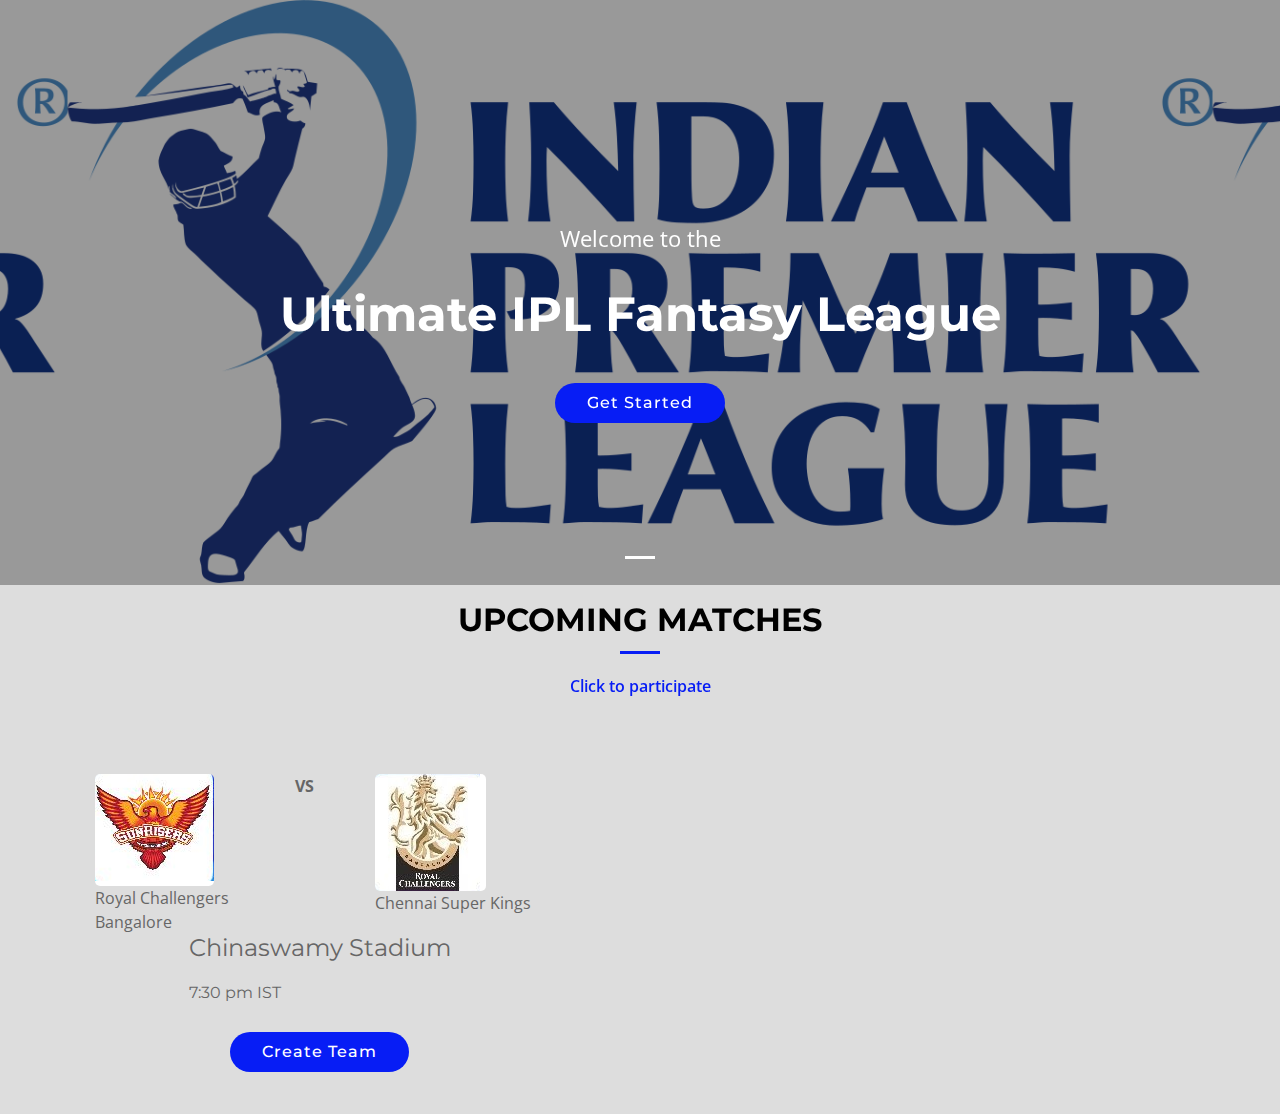
<file: index.html>
<!DOCTYPE html>
<html data-brackets-id='436' lang="en">

<head data-brackets-id='437'>
  <meta data-brackets-id='438' charset="utf-8">
  <meta data-brackets-id='439' content="width=device-width, initial-scale=1.0" name="viewport">

  <title data-brackets-id='440'>Dashboard</title>
  <meta data-brackets-id='441' content="" name="description">
  <meta data-brackets-id='442' content="" name="keywords">

  <!-- Favicons
  <link href="assets/img/favicon.png" rel="icon">
  <link href="assets/img/apple-touch-icon.png" rel="apple-touch-icon"> -->

  <!-- Google Fonts -->
  <link data-brackets-id='443' href="https://fonts.googleapis.com/css?family=Open+Sans:300,300i,400,400i,700,700i|Montserrat:300,400,500,700" rel="stylesheet">

  <!-- Vendor CSS Files -->
  <link data-brackets-id='444' href="assets/vendor/bootstrap/css/bootstrap.min.css" rel="stylesheet">
  <link data-brackets-id='445' href="assets/vendor/icofont/icofont.min.css" rel="stylesheet">
  <link data-brackets-id='446' href="assets/vendor/font-awesome/css/font-awesome.min.css" rel="stylesheet">
  <link data-brackets-id='447' href="assets/vendor/ionicons/css/ionicons.min.css" rel="stylesheet">
  <link data-brackets-id='448' href="assets/vendor/animate.css/animate.min.css" rel="stylesheet">
  <link data-brackets-id='449' href="assets/vendor/venobox/venobox.css" rel="stylesheet">
  <link data-brackets-id='450' href="assets/vendor/owl.carousel/assets/owl.carousel.min.css" rel="stylesheet">
  <link data-brackets-id='451' href="assets/vendor/aos/aos.css" rel="stylesheet">

  <!-- Template Main CSS File -->
  <link data-brackets-id='452' href="assets/css/style.css" rel="stylesheet">

</head>

<body data-brackets-id='453'>



  <!-- ======= Intro Section ======= -->
  <section data-brackets-id='454' id="intro">
    <div data-brackets-id='455' class="intro-container">
      <div data-brackets-id='456' id="introCarousel" class="carousel  slide carousel-fade" data-ride="carousel">

        <ol data-brackets-id='457' class="carousel-indicators"></ol>

        <div data-brackets-id='458' class="carousel-inner" role="listbox">

          <div data-brackets-id='459' class="carousel-item active">
            <div data-brackets-id='460' class="carousel-container">
              <div data-brackets-id='461' class="container">
                <p data-brackets-id='462' style="font-size: 1.4em;" class="animate__animated animate__fadeInUp">Welcome to the</p>
                <h2 data-brackets-id='463' class="animate__animated animate__fadeInDown">Ultimate IPL Fantasy League</h2>
                <a data-brackets-id='464' href="#portfolio" class="btn-get-started animate__animated animate__fadeInUp">Get Started</a>
              </div>
            </div>
          </div>

        </div>

      </div>
    </div>
  </section><!-- End Intro Section -->

  <main data-brackets-id='465' id="main">

    <!-- ======= Portfolio Section ======= 
    <section id="portfolio" class="section-bg">
      <div class="container" data-aos="fade-up">

        <header class="section-header">
          <h3 class="section-title">Upcoming matches</h3>
          <p>Click to participate</p>
        </header>

         <div class="row" data-aos="fade-up" data-aos-delay="100">
      <div class="col-lg-12">
          <ul id="portfolio-flters">
            <li data-filter="*" class="filter-active">All</li>
            <li data-filter=".filter-app">App</li>
            <li data-filter=".filter-card">Card</li>
            <li data-filter=".filter-web">Web</li>
          </ul>
        </div>
      </div> 

       <div class="row portfolio-container" data-aos="fade-up" data-aos-delay="200">

        <div class="col-lg-6 col-md-6 portfolio-item filter-app">
          <div class="portfolio-wrap">
            <figure>
              <img src="assets/img/portfolio/app1.jpg" class="img-fluid" alt="">
              <a href="assets/img/portfolio/app1.jpg" data-lightbox="portfolio" data-title="App 1" class="link-preview"><i class="ion ion-eye"></i></a>
              <a href="portfolio-details.html" class="link-details" title="More Details"><i class="ion ion-android-open"></i></a>
            </figure>

            <div class="portfolio-info">
              <h4><a href="portfolio-details.html">App 1</a></h4>
              <p>App</p>
            </div>
          </div>
        </div>

        <div class="col-lg-6 col-md-6 portfolio-item filter-web">
          <div class="portfolio-wrap">
            <figure>
              <img src="assets/img/portfolio/web3.jpg" class="img-fluid" alt="">
              <a href="assets/img/portfolio/web3.jpg" class="link-preview venobox" data-gall="portfolioGallery" title="Web 3"><i class="ion ion-eye"></i></a>
              <a href="portfolio-details.html" class="link-details" title="More Details"><i class="ion ion-android-open"></i></a>
            </figure>

            <div class="portfolio-info">
              <h4><a href="portfolio-details.html">Web 3</a></h4>
              <p>Web</p>
            </div>
          </div>
        </div>

      </div>

      </div>
    </section>End Portfolio Section -->
    <section data-brackets-id='466' id="new">
      <div data-brackets-id='467' class="container" data-aos="fade-up">
        <header data-brackets-id='468' class="section-header">
          <h3 data-brackets-id='469' class="section-title" style="color: #000;">Upcoming matches</h3>
          <p data-brackets-id='470'>Click to participate</p>
        </header>
        <div data-brackets-id='471' class="row" data-aos="fade-up" data-aos-delay="200">
          <div data-brackets-id='472' class="c1 col-lg-5 col-md-5">
            <div data-brackets-id='473' class="logo">
              <div data-brackets-id='474' class="row">
                <div data-brackets-id='475' class="col-5"><img data-brackets-id='476' src="img/srh.png" class="img-fuid"><br data-brackets-id='477'><span data-brackets-id='478' id="t1">Team 1</span></div>
                <div data-brackets-id='479' class="col-2" style="font-weight: 700;">VS</div>
                  <div data-brackets-id='480' class="col-5"><img data-brackets-id='481' src="img/rcb.png" class="img-fuid"><br data-brackets-id='482'><span data-brackets-id='483' id="t2">Team 2</span></div>
              </div>
            </div>
            <div data-brackets-id='484' class="info">
              <h4 data-brackets-id='485'>Chinaswamy Stadium</h4>
              <h6 data-brackets-id='486'>7:30 pm IST</h6>
            </div>
            <a data-brackets-id='487' href="#" class="btn-get-started animate__animated animate__fadeInUp">Create Team</a>
          </div>

          <div data-brackets-id='488' class="col-lg-1 col-md-2"></div>

        <!--  <div class="c2 col-lg-5 col-md-5">
            <div class="logo">
              <div class="row">
                <div class="col-5"><img src="img/srh.png" class="img-fuid"></div>
                <div class="col-2" style="font-weight: 700;">VS</div>
                <div class="col-5"><img src="img/rcb.png" class="img-fuid"></div>
              </div>
            </div>
            <div class="info">
              <h4>Chinaswamy Stadium</h4>
              <h6>7:30 pm IST</h6>
            </div>
            <a href="#" class="btn-get-started animate__animated animate__fadeInUp">Create Team</a>
          </div> -->
        </div>
      </div>
    </section>
    <style data-brackets-id='489'>
      #new {
        background-color:#ddd; 
        padding: 16px;
      }
      .c1,.c2 {
        background:#ddd;
        display: flex;
        margin: 6px 12px;
        flex-direction: column;
        align-items: center;
        justify-content: center;
        transition: 0.3s ease;
        padding: 10px;
      }
      .c1:hover{
        transform:translateY(-5px);
        box-shadow: 5px 10px 15px #1E90FF;
      }
      .c2:hover{
        transform:translateY(-5px);
        box-shadow: 5px 10px 15px #1E90FF;
      }
      .logo {
        display: flex;
        flex-direction: row;
        align-items: center;
        justify-content: center;
      }
      .logo img {
        border-radius: 5px;
      }
    </style>
  </main><!-- End #main -->


  <a data-brackets-id='490' href="#" class="back-to-top"><i data-brackets-id='491' class="fa fa-chevron-up"></i></a>
  <!-- Uncomment below i you want to use a preloader -->
  <!-- <div id="preloader"></div> -->

  <!-- Vendor JS Files -->
  <script data-brackets-id='492' src="assets/vendor/jquery/jquery.min.js"></script>
  <script data-brackets-id='493' src="assets/vendor/bootstrap/js/bootstrap.bundle.min.js"></script>
  <script data-brackets-id='494' src="assets/vendor/jquery.easing/jquery.easing.min.js"></script>
  <script data-brackets-id='495' src="assets/vendor/php-email-form/validate.js"></script>
  <script data-brackets-id='496' src="assets/vendor/waypoints/jquery.waypoints.min.js"></script>
  <script data-brackets-id='497' src="assets/vendor/counterup/counterup.min.js"></script>
  <script data-brackets-id='498' src="assets/vendor/isotope-layout/isotope.pkgd.min.js"></script>
  <script data-brackets-id='499' src="assets/vendor/venobox/venobox.min.js"></script>
  <script data-brackets-id='500' src="assets/vendor/owl.carousel/owl.carousel.min.js"></script>
  <script data-brackets-id='501' src="assets/vendor/aos/aos.js"></script>

  <!-- Template Main JS File -->
  <script data-brackets-id='502' src="assets/js/main.js"></script>
    <script data-brackets-id='503'>
let match=Math.floor(Math.random()*232);
    console.log(`(${match}).json`)
let url = `json/(${match}).json`;
console.log(url);
fetch(url)
.then(res => res.json())
.then((out) => {
  console.log('Checkout this JSON! ', out);
    console.log(out.info.teams[0]);
    document.getElementById("t1").textContent=out.info.teams[0];
    document.getElementById("t2").textContent=out.info.teams[1];
   
})
.catch(err => { throw err });
</script>

</body>

</html>
</file>
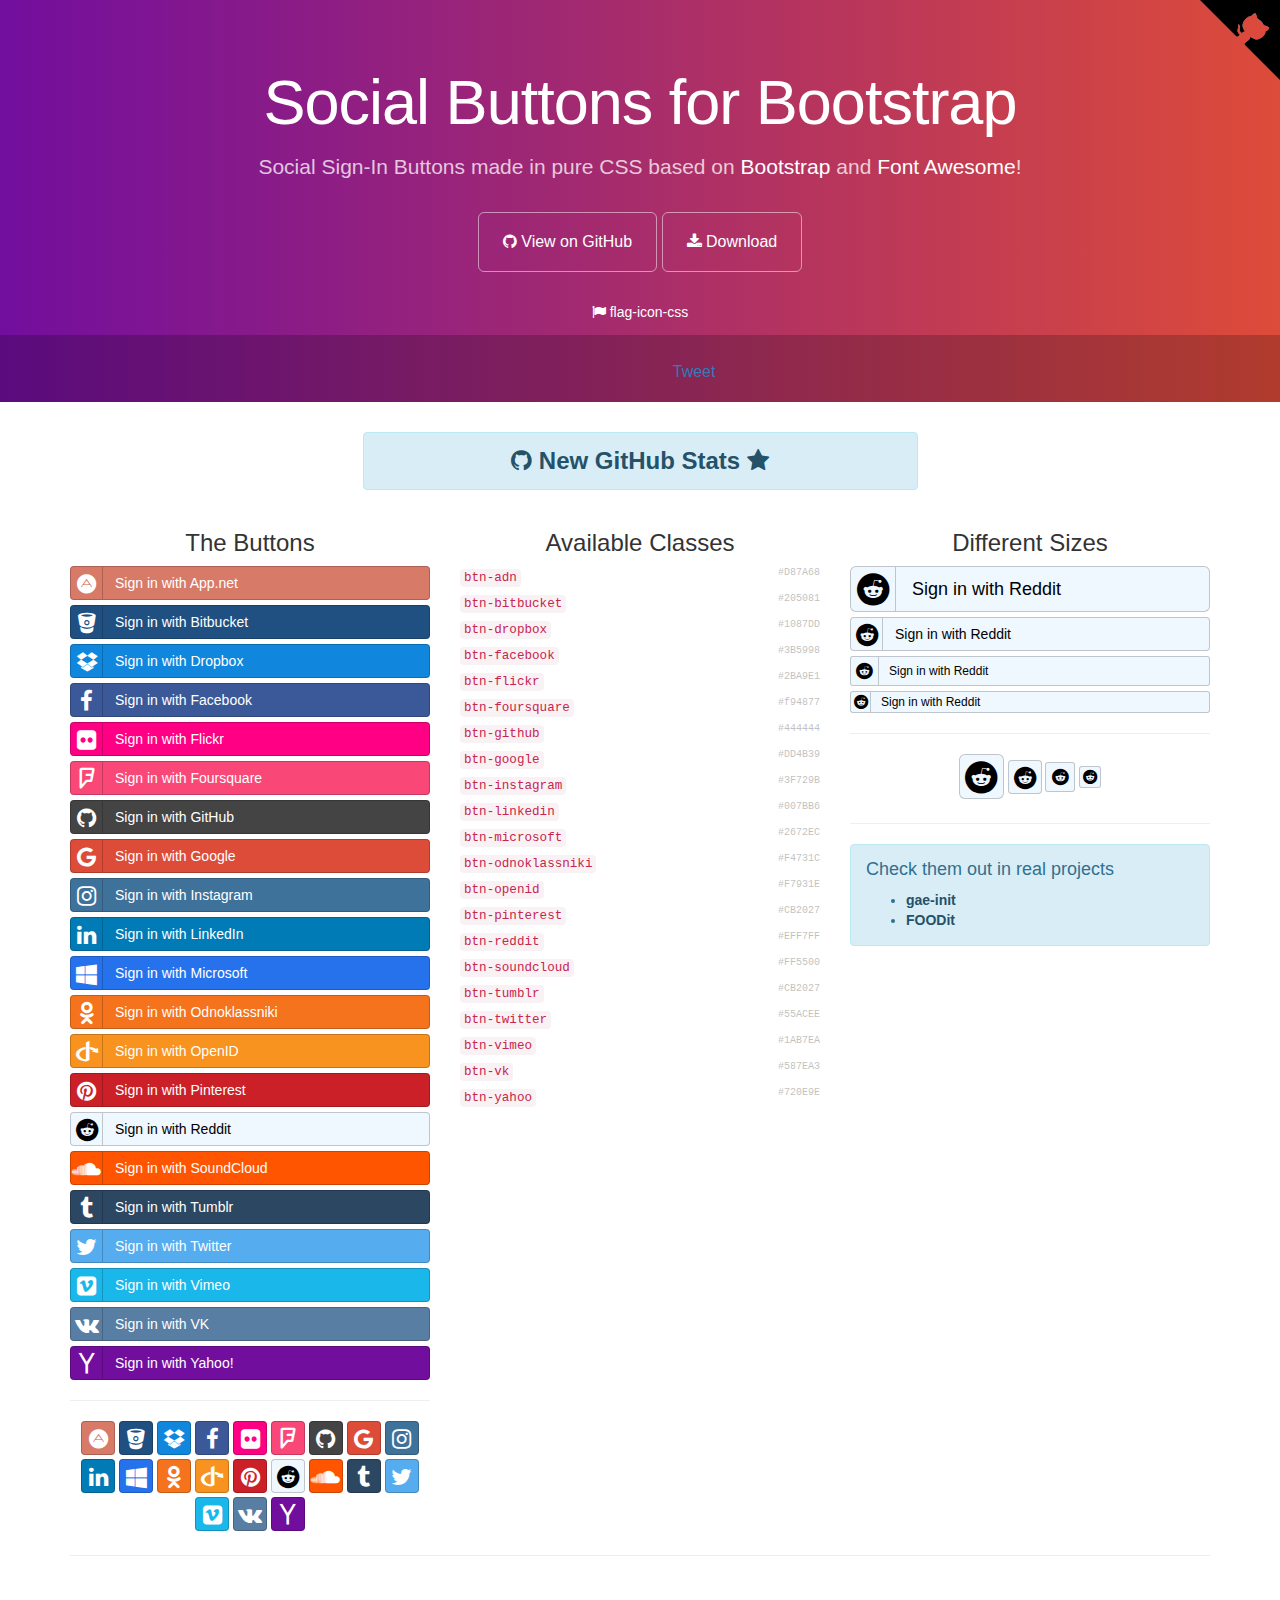
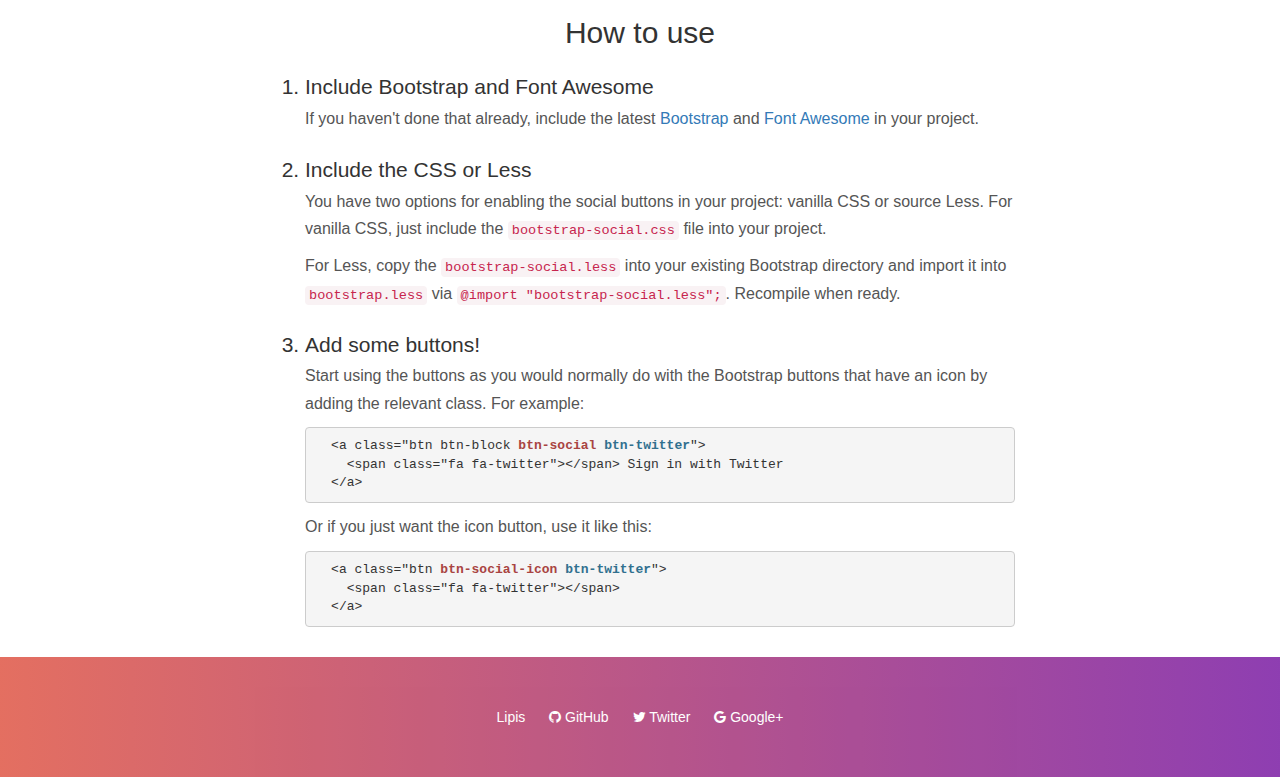
<file: login/bootstrap/bootstrap-social/index.html>
<!DOCTYPE html>
<html lang="en">
  <head>
    <meta charset="utf-8">
    <meta name="viewport" content="width=device-width, initial-scale=1.0">
    <meta property="og:title" content="Social Buttons for Bootstrap" />
    <meta property="og:description" content="Social Sign-In Buttons made in pure CSS based on Bootstrap and Font Awesome!" />
    <meta property="og:type" content="website" />
    <meta property="og:url" content="http://lipis.github.io/bootstrap-social/" />
    <meta property="og:image" content="http://lipis.github.io/bootstrap-social/assets/img/bootstrap-social.png" />

    <title>Social Buttons for Bootstrap</title>
    <link href="assets/css/bootstrap.css" rel="stylesheet">
    <link href="assets/css/font-awesome.css" rel="stylesheet">
    <link href="assets/css/docs.css" rel="stylesheet" >

    <link href="bootstrap-social.css" rel="stylesheet" >

    <script type="text/javascript">
      var _gaq = _gaq || [];
      _gaq.push(['_setAccount', 'UA-42119746-1']);
      _gaq.push(['_trackPageview']);

      (function() {
        var ga = document.createElement('script'); ga.type = 'text/javascript'; ga.async = true;
        ga.src = ('https:' == document.location.protocol ? 'https://ssl' : 'http://www') + '.google-analytics.com/ga.js';
        var s = document.getElementsByTagName('script')[0]; s.parentNode.insertBefore(ga, s);
      })();
    </script>
  </head>

  <body>
    <div class="jumbotron">
      <div class="container">
        <h1>Social Buttons for Bootstrap</h1>
        <p>
          Social Sign-In Buttons made in pure CSS based on
          <a href="https://getbootstrap.com/">Bootstrap</a> and
          <a href="https://fortawesome.github.io/Font-Awesome/">Font Awesome</a>!
        </p>
        <a href="https://github.com/lipis/bootstrap-social" class="btn btn-outline btn-lg" onclick="_gaq.push(['_trackEvent', 'exit', 'header', 'GitHub']);"><span class="fa fa-github"></span> View on GitHub</a>
        <a href="https://github.com/lipis/bootstrap-social/archive/gh-pages.zip" class="btn btn-outline btn-lg" onclick="_gaq.push(['_trackEvent', 'exit', 'download', 'bootstrap-social']);"><span class="fa fa-download"></span> Download</a>
        <ul class="jumbotron-links">
          <li><a href="http://lipis.github.io/flag-icon-css" onclick="_gaq.push(['_trackEvent', 'exit', 'header', 'flag-icon-css']);"><span class="fa fa-flag"></span> flag-icon-css</a></li>
        </ul>
      </div>
      <div class="bottom">
        <iframe src="https://ghbtns.com/github-btn.html?user=lipis&amp;repo=bootstrap-social&amp;type=watch&amp;count=true" class="social-share"></iframe>
        <a href="https://twitter.com/share" class="social-share twitter-share-button" data-url="http://lipis.github.io/bootstrap-social/" data-text="Social Sign-In Buttons made in pure CSS based on Bootstrap and Font Awesome!" data-via="lipis" data-hashtags="bootstrap css">Tweet</a>
      </div>
    </div>
    <div class="container">
      <div class="row">
        <div class="col-sm-offset-3 col-sm-6">
          <div class="alert alert-info text-center">
            <a class="alert-link h3" href="http://githubstats.lip.is/" onclick="_gaq.push(['_trackEvent', 'exit', 'banner', 'githubstats']);">
              <span class="fa fa-github"></span>
              New GitHub Stats
              <span class="fa fa-star"></span>
            </a>
          </div>
        </div>
      </div>

      <div class="row">
        <div class="col-sm-4 social-buttons">
          <h3 class="text-center">The Buttons</h3>
          <a class="btn btn-block btn-social btn-adn" onclick="_gaq.push(['_trackEvent', 'btn-social', 'click', 'btn-adn']);">
            <span class="fa fa-adn"></span> Sign in with App.net
          </a>
          <a class="btn btn-block btn-social btn-bitbucket" onclick="_gaq.push(['_trackEvent', 'btn-social', 'click', 'btn-bitbucket']);">
            <span class="fa fa-bitbucket"></span> Sign in with Bitbucket
          </a>
          <a class="btn btn-block btn-social btn-dropbox" onclick="_gaq.push(['_trackEvent', 'btn-social', 'click', 'btn-dropbox']);">
            <span class="fa fa-dropbox"></span> Sign in with Dropbox
          </a>
          <a class="btn btn-block btn-social btn-facebook" onclick="_gaq.push(['_trackEvent', 'btn-social', 'click', 'btn-facebook']);">
            <span class="fa fa-facebook"></span> Sign in with Facebook
          </a>
          <a class="btn btn-block btn-social btn-flickr" onclick="_gaq.push(['_trackEvent', 'btn-social', 'click', 'btn-flickr']);">
            <span class="fa fa-flickr"></span> Sign in with Flickr
          </a>
          <a class="btn btn-block btn-social btn-foursquare" onclick="_gaq.push(['_trackEvent', 'btn-social', 'click', 'btn-foursquare']);">
            <span class="fa fa-foursquare"></span> Sign in with Foursquare
          </a>
          <a class="btn btn-block btn-social btn-github" onclick="_gaq.push(['_trackEvent', 'btn-social', 'click', 'btn-github']);">
            <span class="fa fa-github"></span> Sign in with GitHub
          </a>
          <a class="btn btn-block btn-social btn-google" onclick="_gaq.push(['_trackEvent', 'btn-social', 'click', 'btn-google']);">
            <span class="fa fa-google"></span> Sign in with Google
          </a>
          <a class="btn btn-block btn-social btn-instagram" onclick="_gaq.push(['_trackEvent', 'btn-social', 'click', 'btn-instagram']);">
            <span class="fa fa-instagram"></span> Sign in with Instagram
          </a>
          <a class="btn btn-block btn-social btn-linkedin" onclick="_gaq.push(['_trackEvent', 'btn-social', 'click', 'btn-linkedin']);">
            <span class="fa fa-linkedin"></span> Sign in with LinkedIn
          </a>
          <a class="btn btn-block btn-social btn-microsoft" onclick="_gaq.push(['_trackEvent', 'btn-social', 'click', 'btn-microsoft']);">
            <span class="fa fa-windows"></span> Sign in with Microsoft
          </a>
          <a class="btn btn-block btn-social btn-odnoklassniki" onclick="_gaq.push(['_trackEvent', 'btn-social', 'click', 'btn-odnoklassniki']);">
            <span class="fa fa-odnoklassniki"></span> Sign in with Odnoklassniki
          </a>
          <a class="btn btn-block btn-social btn-openid" onclick="_gaq.push(['_trackEvent', 'btn-social', 'click', 'btn-openid']);">
            <span class="fa fa-openid"></span> Sign in with OpenID
          </a>
          <a class="btn btn-block btn-social btn-pinterest" onclick="_gaq.push(['_trackEvent', 'btn-social', 'click', 'btn-pinterest']);">
            <span class="fa fa-pinterest"></span> Sign in with Pinterest
          </a>
          <a class="btn btn-block btn-social btn-reddit" onclick="_gaq.push(['_trackEvent', 'btn-social', 'click', 'btn-reddit']);">
            <span class="fa fa-reddit"></span> Sign in with Reddit
          </a>
          <a class="btn btn-block btn-social btn-soundcloud" onclick="_gaq.push(['_trackEvent', 'btn-social', 'click', 'btn-soundcloud']);">
            <span class="fa fa-soundcloud"></span> Sign in with SoundCloud
          </a>
          <a class="btn btn-block btn-social btn-tumblr" onclick="_gaq.push(['_trackEvent', 'btn-social', 'click', 'btn-tumblr']);">
            <span class="fa fa-tumblr"></span> Sign in with Tumblr
          </a>
          <a class="btn btn-block btn-social btn-twitter" onclick="_gaq.push(['_trackEvent', 'btn-social', 'click', 'btn-twitter']);">
            <span class="fa fa-twitter"></span> Sign in with Twitter
          </a>
          <a class="btn btn-block btn-social btn-vimeo" onclick="_gaq.push(['_trackEvent', 'btn-social', 'click', 'btn-vimeo']);">
            <span class="fa fa-vimeo-square"></span> Sign in with Vimeo
          </a>
          <a class="btn btn-block btn-social btn-vk" onclick="_gaq.push(['_trackEvent', 'btn-social', 'click', 'btn-vk']);">
            <span class="fa fa-vk"></span> Sign in with VK
          </a>
          <a class="btn btn-block btn-social btn-yahoo" onclick="_gaq.push(['_trackEvent', 'btn-social', 'click', 'btn-yahoo']);">
            <span class="fa fa-yahoo"></span> Sign in with Yahoo!
          </a>

          <hr>

          <div class="text-center">
            <a class="btn btn-social-icon btn-adn" onclick="_gaq.push(['_trackEvent', 'btn-social-icon', 'click', 'btn-adn']);"><span class="fa fa-adn"></span></a>
            <a class="btn btn-social-icon btn-bitbucket" onclick="_gaq.push(['_trackEvent', 'btn-social-icon', 'click', 'btn-bitbucket']);"><span class="fa fa-bitbucket"></span></a>
            <a class="btn btn-social-icon btn-dropbox" onclick="_gaq.push(['_trackEvent', 'btn-social-icon', 'click', 'btn-dropbox']);"><span class="fa fa-dropbox"></span></a>
            <a class="btn btn-social-icon btn-facebook" onclick="_gaq.push(['_trackEvent', 'btn-social-icon', 'click', 'btn-facebook']);"><span class="fa fa-facebook"></span></a>
            <a class="btn btn-social-icon btn-flickr" onclick="_gaq.push(['_trackEvent', 'btn-social-icon', 'click', 'btn-flickr']);"><span class="fa fa-flickr"></span></a>
            <a class="btn btn-social-icon btn-foursquare" onclick="_gaq.push(['_trackEvent', 'btn-social-icon', 'click', 'btn-foursquare']);"><span class="fa fa-foursquare"></span></a>
            <a class="btn btn-social-icon btn-github" onclick="_gaq.push(['_trackEvent', 'btn-social-icon', 'click', 'btn-github']);"><span class="fa fa-github"></span></a>
            <a class="btn btn-social-icon btn-google" onclick="_gaq.push(['_trackEvent', 'btn-social-icon', 'click', 'btn-google']);"><span class="fa fa-google"></span></a>
            <a class="btn btn-social-icon btn-instagram" onclick="_gaq.push(['_trackEvent', 'btn-social-icon', 'click', 'btn-instagram']);"><span class="fa fa-instagram"></span></a>
            <a class="btn btn-social-icon btn-linkedin" onclick="_gaq.push(['_trackEvent', 'btn-social-icon', 'click', 'btn-linkedin']);"><span class="fa fa-linkedin"></span></a>
            <a class="btn btn-social-icon btn-microsoft" onclick="_gaq.push(['_trackEvent', 'btn-social-icon', 'click', 'btn-microsoft']);"><span class="fa fa-windows"></span></a>
            <a class="btn btn-social-icon btn-odnoklassniki" onclick="_gaq.push(['_trackEvent', 'btn-social-icon', 'click', 'btn-odnoklassniki']);"><span class="fa fa-odnoklassniki"></span></a>
            <a class="btn btn-social-icon btn-openid" onclick="_gaq.push(['_trackEvent', 'btn-social-icon', 'click', 'btn-openid']);"><span class="fa fa-openid"></span></a>
            <a class="btn btn-social-icon btn-pinterest" onclick="_gaq.push(['_trackEvent', 'btn-social-icon', 'click', 'btn-pinterest']);"><span class="fa fa-pinterest"></span></a>
            <a class="btn btn-social-icon btn-reddit" onclick="_gaq.push(['_trackEvent', 'btn-social-icon', 'click', 'btn-reddit']);"><span class="fa fa-reddit"></span></a>
            <a class="btn btn-social-icon btn-soundcloud" onclick="_gaq.push(['_trackEvent', 'btn-social-icon', 'click', 'btn-soundcloud']);"><span class="fa fa-soundcloud"></span></a>
            <a class="btn btn-social-icon btn-tumblr" onclick="_gaq.push(['_trackEvent', 'btn-social-icon', 'click', 'btn-tumblr']);"><span class="fa fa-tumblr"></span></a>
            <a class="btn btn-social-icon btn-twitter" onclick="_gaq.push(['_trackEvent', 'btn-social-icon', 'click', 'btn-twitter']);"><span class="fa fa-twitter"></span></a>
            <a class="btn btn-social-icon btn-vimeo" onclick="_gaq.push(['_trackEvent', 'btn-social-icon', 'click', 'btn-vimeo']);"><span class="fa fa-vimeo-square"></span></a>
            <a class="btn btn-social-icon btn-vk" onclick="_gaq.push(['_trackEvent', 'btn-social-icon', 'click', 'btn-vk']);"><span class="fa fa-vk"></span></a>
            <a class="btn btn-social-icon btn-yahoo" onclick="_gaq.push(['_trackEvent', 'btn-social-icon', 'click', 'btn-yahoo']);"><span class="fa fa-yahoo"></span></a>
          </div>
        </div>

        <div class="col-sm-4">
          <h3 class="text-center">Available Classes</h3>
          <ul class="social-class list-unstyled">
            <li data-code="adn" data-name="App.net"><code>btn-adn</code> <span class="social-hex">#D87A68</span></li>
            <li data-code="bitbucket" data-name="Bitbucket"><code>btn-bitbucket</code> <span class="social-hex">#205081</span></li>
            <li data-code="dropbox" data-name="Dropbox"><code>btn-dropbox</code> <span class="social-hex">#1087DD</span></li>
            <li data-code="facebook" data-name="Facebook"><code>btn-facebook</code> <span class="social-hex">#3B5998</span></li>
            <li data-code="flickr" data-name="Flickr"><code>btn-flickr</code> <span class="social-hex">#2BA9E1</span></li>
            <li data-code="foursquare" data-name="Foursquare"><code>btn-foursquare</code> <span class="social-hex">#f94877</span></li>
            <li data-code="github" data-name="GitHub"><code>btn-github</code> <span class="social-hex">#444444</span></li>
            <li data-code="google" data-name="Google"><code>btn-google</code> <span class="social-hex">#DD4B39</span></li>
            <li data-code="instagram" data-name="Instagram"><code>btn-instagram</code> <span class="social-hex">#3F729B</span></li>
            <li data-code="linkedin" data-name="LinkedIn"><code>btn-linkedin</code> <span class="social-hex">#007BB6</span></li>
            <li data-code="microsoft" data-icon="windows" data-name="Microsoft"><code>btn-microsoft</code> <span class="social-hex">#2672EC</span></li>
            <li data-code="odnoklassniki" data-name="Odnoklassniki"><code>btn-odnoklassniki</code> <span class="social-hex">#F4731C</span></li>
            <li data-code="openid" data-name="OpenID"><code>btn-openid</code> <span class="social-hex">#F7931E</span></li>
            <li data-code="pinterest" data-name="Pinterest"><code>btn-pinterest</code> <span class="social-hex">#CB2027</span></li>
            <li data-code="reddit" data-name="Reddit"><code>btn-reddit</code> <span class="social-hex">#EFF7FF</span></li>
            <li data-code="soundcloud" data-name="SoundCloud"><code>btn-soundcloud</code> <span class="social-hex">#FF5500</span></li>
            <li data-code="tumblr" data-name="Tumblr"><code>btn-tumblr</code> <span class="social-hex">#CB2027</span></li>
            <li data-code="twitter" data-name="Twitter"><code>btn-twitter</code> <span class="social-hex">#55ACEE</span></li>
            <li data-code="vimeo" data-icon="vimeo-square" data-name="Vimeo"><code>btn-vimeo</code> <span class="social-hex">#1AB7EA</span></li>
            <li data-code="vk" data-name="VK"><code>btn-vk</code> <span class="social-hex">#587EA3</span></li>
            <li data-code="yahoo" data-name="Yahoo!"><code>btn-yahoo</code> <span class="social-hex">#720E9E</span></li>
          </ul>
        </div>
        <div class="col-sm-4">
          <div class="social-sizes">
            <h3 class="text-center">Different Sizes</h3>
            <a class="btn btn-block btn-social btn-lg btn-google" onclick="_gaq.push(['_trackEvent', 'btn-social', 'click', 'btn-lg']);">
              <span class="fa fa-google"></span>
              Sign in with Google
            </a>
            <a class="btn btn-block btn-social btn-google" onclick="_gaq.push(['_trackEvent', 'btn-social', 'click', 'btn-md']);">
              <span class="fa fa-google"></span>
              Sign in with Google
            </a>
            <a class="btn btn-block btn-social btn-sm btn-google" onclick="_gaq.push(['_trackEvent', 'btn-social', 'click', 'btn-sm']);">
              <span class="fa fa-google"></span>
              Sign in with Google
            </a>
            <a class="btn btn-block btn-social btn-xs btn-google" onclick="_gaq.push(['_trackEvent', 'btn-social', 'click', 'btn-xs']);">
              <span class="fa fa-google"></span>
              Sign in with Google
            </a>
            <hr>
            <div class="text-center">
              <a class="btn btn-social-icon btn-lg btn-google" onclick="_gaq.push(['_trackEvent', 'btn-social-icon', 'click', 'btn-lg']);"><span class="fa fa-google"></span></a>
              <a class="btn btn-social-icon btn-google" onclick="_gaq.push(['_trackEvent', 'btn-social-icon', 'click', 'btn-md']);"><span class="fa fa-google"></span></a>
              <a class="btn btn-social-icon btn-sm btn-google" onclick="_gaq.push(['_trackEvent', 'btn-social-icon', 'click', 'btn-sm']);"><span class="fa fa-google"></span></a>
              <a class="btn btn-social-icon btn-xs btn-google" onclick="_gaq.push(['_trackEvent', 'btn-social-icon', 'click', 'btn-xs']);"><span class="fa fa-google"></span></a>
            </div>
          </div>
          <hr>
          <div class="alert alert-info">
            <h4>Check them out in real projects</h4>
            <ul>
              <li><a class="alert-link" href="https://gae-init.appspot.com/signin/" onclick="_gaq.push(['_trackEvent', 'exit', 'body', 'gae-init']);">gae-init</a></li>
              <li><a class="alert-link" href="https://restaurant.app.foodit.com/rms/signin" onclick="_gaq.push(['_trackEvent', 'exit', 'body', 'foodit']);">FOODit</a></li>
            </ul>
          </div>
        </div>
      </div>
      <hr>
    </div>
    <div class="how-to">
      <div class="container">
        <div class="row">
          <div class="col-md-8 col-md-offset-2">
            <h2>How to use</h2>
            <ol>
              <li>
                Include Bootstrap and Font Awesome
                <p>
                  If you haven't done that already, include the latest
                  <a href="http://twitter.github.io/bootstrap/">Bootstrap</a>
                  and <a href="http://fortawesome.github.io/Font-Awesome/">Font Awesome</a> in your project.
                </p>
              </li>
              <li>
                Include the CSS or Less
                <p>
                  You have two options for enabling the social buttons in your project:
                  vanilla CSS or source Less. For vanilla CSS, just include the
                  <code>bootstrap-social.css</code> file into your project.
                </p>
                <p>
                  For Less, copy the <code>bootstrap-social.less</code> into
                  your existing Bootstrap directory and import it into
                  <code>bootstrap.less</code> via
                  <code>@import "bootstrap-social.less";</code>. Recompile when ready.
                </p>
              </li>
              <li>
                Add some buttons!
                <p>
                  Start using the buttons as you would normally do with the
                  Bootstrap buttons that have an icon by adding the relevant
                  class. For example:
                </p>
                <pre>
  &lt;a class=&quot;btn btn-block <strong class="text-danger">btn-social</strong> <strong class="text-info">btn-twitter</strong>&quot;&gt;
    &lt;span class=&quot;fa fa-twitter&quot;&gt;&lt;/span&gt; Sign in with Twitter
  &lt;/a&gt;</pre>
                <p>
                  Or if you just want the icon button, use it like this:
                </p>
                <pre>
  &lt;a class=&quot;btn <strong class="text-danger">btn-social-icon</strong> <strong class="text-info">btn-twitter</strong>&quot;&gt;
    &lt;span class=&quot;fa fa-twitter&quot;&gt;&lt;/span&gt;
  &lt;/a&gt;</pre>
              </li>
            </ol>
          </div>
        </div>
      </div>
    </div>
    <footer>
      <ul class="links">
        <li><a href="https://lip.is" onclick="_gaq.push(['_trackEvent', 'exit', 'footer', 'Lipis']);">Lipis</a></li>
        <li><a href="https://github.com/lipis" onclick="_gaq.push(['_trackEvent', 'exit', 'footer', 'GitHub']);"><span class="fa fa-github"></span> GitHub</a></li>
        <li><a href="https://twitter.com/lipis" onclick="_gaq.push(['_trackEvent', 'exit', 'footer', 'Twitter']);"><span class="fa fa-twitter"></span> Twitter</a></li>
        <li><a href="https://google.com/+PanayiotisLipiridis" onclick="_gaq.push(['_trackEvent', 'exit', 'footer', 'Google+']);"><span class="fa fa-google"></span> Google+</a></li>
      </ul>
    </footer>
    <a href="https://github.com/lipis/bootstrap-social" title="Fork me on GitHub" class="github-corner"><svg width="80" height="80" viewbox="0 0 250 250"><title>Fork me on GitHub</title><path d="M0 0h250v250"></path><path d="M127.4 110c-14.6-9.2-9.4-19.5-9.4-19.5 3-7 1.5-11 1.5-11-1-6.2 3-2 3-2 4 4.7 2 11 2 11-2.2 10.4 5 14.8 9 16.2" fill="currentColor" style="transform-origin:130px 110px" class="octo-arm"></path><path d="M113.2 114.3s3.6 1.6 4.7.6l15-13.7c3-2.4 6-3 8.2-2.7-8-11.2-14-25 3-41 4.7-4.4 10.6-6.4 16.2-6.4.6-1.6 3.6-7.3 11.8-10.7 0 0 4.5 2.7 6.8 16.5 4.3 2.7 8.3 6 12 9.8 3.3 3.5 6.7 8 8.6 12.3 14 3 16.8 8 16.8 8-3.4 8-9.4 11-11.4 11 0 5.8-2.3 11-7.5 15.5-16.4 16-30 9-40 .2 0 3-1 7-5.2 11l-13.3 11c-1 1 .5 5.3.8 5z" fill="currentColor" class="octo-body"></path></svg><style> .github-corner svg{position:absolute;right:0;top:0;mix-blend-mode:darken;color:#ffffff;fill:#000000;}.github-corner:hover .octo-arm{animation:octocat-wave .56s;}@keyframes octocat-wave{0%, 100%{transform:rotate(0);}20%, 60%{transform:rotate(-20deg);}40%, 80%{transform:rotate(10deg);}}</style></a>
    <!-- Some JavaScript that is used only in this demo, not needed for the buttons -->
    <script src="assets/js/jquery.js"></script>
    <script src="assets/js/docs.js"></script>
    <script>
      !function(d,s,id){var js,fjs=d.getElementsByTagName(s)[0],p=/^http:/.test(d.location)?'http':'https';if(!d.getElementById(id)){js=d.createElement(s);js.id=id;js.src=p+'://platform.twitter.com/widgets.js';fjs.parentNode.insertBefore(js,fjs);}}(document, 'script', 'twitter-wjs');
    </script>
  </body>
</html>
</file>
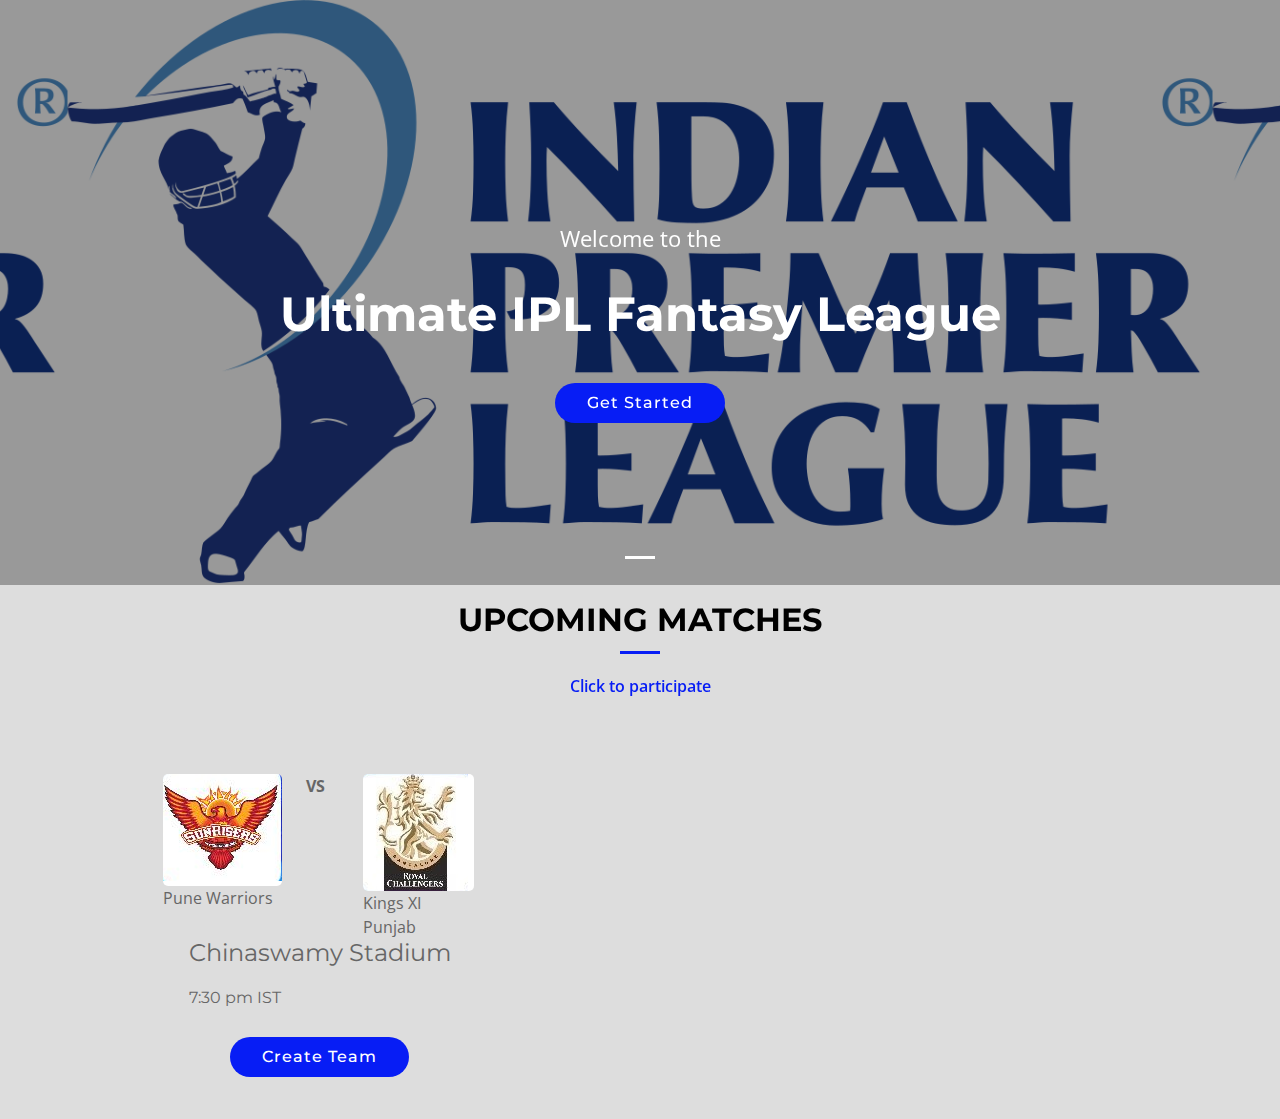
<file: dashboard.html>
<!DOCTYPE html>
<html data-brackets-id='436' lang="en">

<head data-brackets-id='437'>
  <meta data-brackets-id='438' charset="utf-8">
  <meta data-brackets-id='439' content="width=device-width, initial-scale=1.0" name="viewport">

  <title data-brackets-id='440'>Dashboard</title>
  <meta data-brackets-id='441' content="" name="description">
  <meta data-brackets-id='442' content="" name="keywords">

  <!-- Favicons
  <link href="assets/img/favicon.png" rel="icon">
  <link href="assets/img/apple-touch-icon.png" rel="apple-touch-icon"> -->

  <!-- Google Fonts -->
  <link data-brackets-id='443' href="https://fonts.googleapis.com/css?family=Open+Sans:300,300i,400,400i,700,700i|Montserrat:300,400,500,700" rel="stylesheet">

  <!-- Vendor CSS Files -->
  <link data-brackets-id='444' href="assets/vendor/bootstrap/css/bootstrap.min.css" rel="stylesheet">
  <link data-brackets-id='445' href="assets/vendor/icofont/icofont.min.css" rel="stylesheet">
  <link data-brackets-id='446' href="assets/vendor/font-awesome/css/font-awesome.min.css" rel="stylesheet">
  <link data-brackets-id='447' href="assets/vendor/ionicons/css/ionicons.min.css" rel="stylesheet">
  <link data-brackets-id='448' href="assets/vendor/animate.css/animate.min.css" rel="stylesheet">
  <link data-brackets-id='449' href="assets/vendor/venobox/venobox.css" rel="stylesheet">
  <link data-brackets-id='450' href="assets/vendor/owl.carousel/assets/owl.carousel.min.css" rel="stylesheet">
  <link data-brackets-id='451' href="assets/vendor/aos/aos.css" rel="stylesheet">

  <!-- Template Main CSS File -->
  <link data-brackets-id='452' href="assets/css/style.css" rel="stylesheet">

</head>

<body data-brackets-id='453'>



  <!-- ======= Intro Section ======= -->
  <section data-brackets-id='454' id="intro">
    <div data-brackets-id='455' class="intro-container">
      <div data-brackets-id='456' id="introCarousel" class="carousel  slide carousel-fade" data-ride="carousel">

        <ol data-brackets-id='457' class="carousel-indicators"></ol>

        <div data-brackets-id='458' class="carousel-inner" role="listbox">

          <div data-brackets-id='459' class="carousel-item active">
            <div data-brackets-id='460' class="carousel-container">
              <div data-brackets-id='461' class="container">
                <p data-brackets-id='462' style="font-size: 1.4em;" class="animate__animated animate__fadeInUp">Welcome to the</p>
                <h2 data-brackets-id='463' class="animate__animated animate__fadeInDown">Ultimate IPL Fantasy League</h2>
                <a data-brackets-id='464' href="#portfolio" class="btn-get-started animate__animated animate__fadeInUp">Get Started</a>
              </div>
            </div>
          </div>

        </div>

      </div>
    </div>
  </section><!-- End Intro Section -->

  <main data-brackets-id='465' id="main">

    <!-- ======= Portfolio Section ======= 
    <section id="portfolio" class="section-bg">
      <div class="container" data-aos="fade-up">

        <header class="section-header">
          <h3 class="section-title">Upcoming matches</h3>
          <p>Click to participate</p>
        </header>

         <div class="row" data-aos="fade-up" data-aos-delay="100">
      <div class="col-lg-12">
          <ul id="portfolio-flters">
            <li data-filter="*" class="filter-active">All</li>
            <li data-filter=".filter-app">App</li>
            <li data-filter=".filter-card">Card</li>
            <li data-filter=".filter-web">Web</li>
          </ul>
        </div>
      </div> 

       <div class="row portfolio-container" data-aos="fade-up" data-aos-delay="200">

        <div class="col-lg-6 col-md-6 portfolio-item filter-app">
          <div class="portfolio-wrap">
            <figure>
              <img src="assets/img/portfolio/app1.jpg" class="img-fluid" alt="">
              <a href="assets/img/portfolio/app1.jpg" data-lightbox="portfolio" data-title="App 1" class="link-preview"><i class="ion ion-eye"></i></a>
              <a href="portfolio-details.html" class="link-details" title="More Details"><i class="ion ion-android-open"></i></a>
            </figure>

            <div class="portfolio-info">
              <h4><a href="portfolio-details.html">App 1</a></h4>
              <p>App</p>
            </div>
          </div>
        </div>

        <div class="col-lg-6 col-md-6 portfolio-item filter-web">
          <div class="portfolio-wrap">
            <figure>
              <img src="assets/img/portfolio/web3.jpg" class="img-fluid" alt="">
              <a href="assets/img/portfolio/web3.jpg" class="link-preview venobox" data-gall="portfolioGallery" title="Web 3"><i class="ion ion-eye"></i></a>
              <a href="portfolio-details.html" class="link-details" title="More Details"><i class="ion ion-android-open"></i></a>
            </figure>

            <div class="portfolio-info">
              <h4><a href="portfolio-details.html">Web 3</a></h4>
              <p>Web</p>
            </div>
          </div>
        </div>

      </div>

      </div>
    </section>End Portfolio Section -->
    <section data-brackets-id='466' id="new">
      <div data-brackets-id='467' class="container" data-aos="fade-up">
        <header data-brackets-id='468' class="section-header">
          <h3 data-brackets-id='469' class="section-title" style="color: #000;">Upcoming matches</h3>
          <p data-brackets-id='470'>Click to participate</p>
        </header>
        <div data-brackets-id='471' class="row" data-aos="fade-up" data-aos-delay="200">
          <div data-brackets-id='472' class="c1 col-lg-5 col-md-5">
            <div data-brackets-id='473' class="logo">
              <div data-brackets-id='474' class="row">
                <div data-brackets-id='475' class="col-5"><img data-brackets-id='476' src="img/srh.png" class="img-fuid"><br data-brackets-id='477'><span data-brackets-id='478' id="t1">Team 1</span></div>
                <div data-brackets-id='479' class="col-2" style="font-weight: 700;">VS</div>
                  <div data-brackets-id='480' class="col-5"><img data-brackets-id='481' src="img/rcb.png" class="img-fuid"><br data-brackets-id='482'><span data-brackets-id='483' id="t2">Team 2</span></div>
              </div>
            </div>
            <div data-brackets-id='484' class="info">
              <h4 data-brackets-id='485'>Chinaswamy Stadium</h4>
              <h6 data-brackets-id='486'>7:30 pm IST</h6>
            </div>
            <a data-brackets-id='487' href="team.html" class="btn-get-started animate__animated animate__fadeInUp">Create Team</a>
          </div>

          <div data-brackets-id='488' class="col-lg-1 col-md-2"></div>

        <!--  <div class="c2 col-lg-5 col-md-5">
            <div class="logo">
              <div class="row">
                <div class="col-5"><img src="img/srh.png" class="img-fuid"></div>
                <div class="col-2" style="font-weight: 700;">VS</div>
                <div class="col-5"><img src="img/rcb.png" class="img-fuid"></div>
              </div>
            </div>
            <div class="info">
              <h4>Chinaswamy Stadium</h4>
              <h6>7:30 pm IST</h6>
            </div>
            <a href="#" class="btn-get-started animate__animated animate__fadeInUp">Create Team</a>
          </div> -->
        </div>
      </div>
    </section>
    <style data-brackets-id='489'>
      #new {
        background-color:#ddd; 
        padding: 16px;
      }
      .c1,.c2 {
        background:#ddd;
        display: flex;
        margin: 6px 12px;
        flex-direction: column;
        align-items: center;
        justify-content: center;
        transition: 0.3s ease;
        padding: 10px;
      }
      .c1:hover{
        transform:translateY(-5px);
        box-shadow: 5px 10px 15px #1E90FF;
      }
      .c2:hover{
        transform:translateY(-5px);
        box-shadow: 5px 10px 15px #1E90FF;
      }
      .logo {
        display: flex;
        flex-direction: row;
        align-items: center;
        justify-content: center;
      }
      .logo img {
        border-radius: 5px;
      }
    </style>
  </main><!-- End #main -->


  <a data-brackets-id='490' href="#" class="back-to-top"><i data-brackets-id='491' class="fa fa-chevron-up"></i></a>
  <!-- Uncomment below i you want to use a preloader -->
  <!-- <div id="preloader"></div> -->

  <!-- Vendor JS Files -->
  <script data-brackets-id='492' src="assets/vendor/jquery/jquery.min.js"></script>
  <script data-brackets-id='493' src="assets/vendor/bootstrap/js/bootstrap.bundle.min.js"></script>
  <script data-brackets-id='494' src="assets/vendor/jquery.easing/jquery.easing.min.js"></script>
  <script data-brackets-id='495' src="assets/vendor/php-email-form/validate.js"></script>
  <script data-brackets-id='496' src="assets/vendor/waypoints/jquery.waypoints.min.js"></script>
  <script data-brackets-id='497' src="assets/vendor/counterup/counterup.min.js"></script>
  <script data-brackets-id='498' src="assets/vendor/isotope-layout/isotope.pkgd.min.js"></script>
  <script data-brackets-id='499' src="assets/vendor/venobox/venobox.min.js"></script>
  <script data-brackets-id='500' src="assets/vendor/owl.carousel/owl.carousel.min.js"></script>
  <script data-brackets-id='501' src="assets/vendor/aos/aos.js"></script>

  <!-- Template Main JS File -->
  <script data-brackets-id='502' src="assets/js/main.js"></script>
    <script data-brackets-id='503'>
let match=Math.floor(Math.random()*232);
    console.log(`(${match}).json`)
        sessionStorage.setItem("matchcount",match);
let url = `json/(${match}).json`;
console.log(url);
fetch(url)
.then(res => res.json())
.then((out) => {
  console.log('Checkout this JSON! ', out);
    console.log(out.info.teams[0]);
    document.getElementById("t1").textContent=out.info.teams[0];
    document.getElementById("t2").textContent=out.info.teams[1];
   
})
.catch(err => { throw err });
</script>

</body>

</html>
</file>
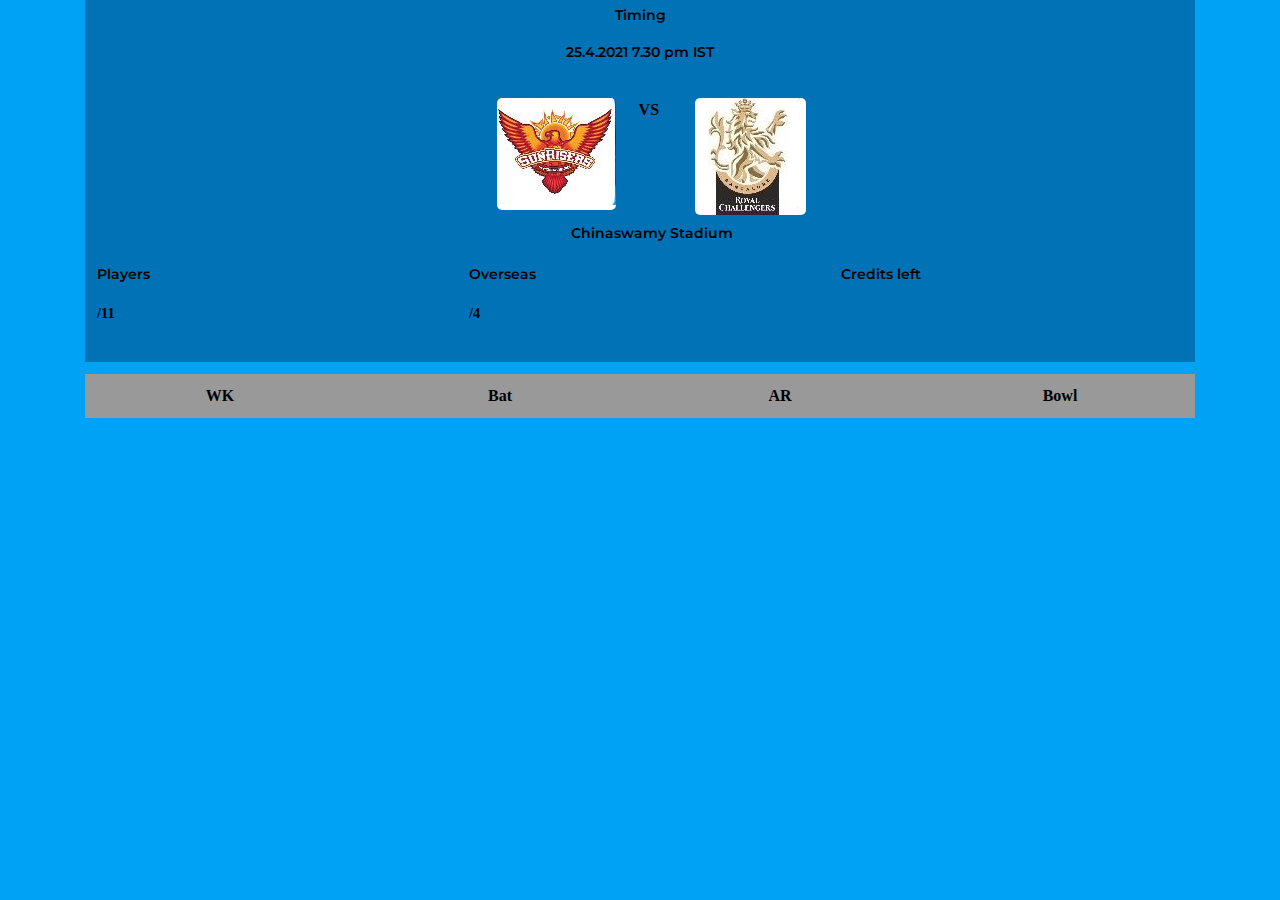
<file: team.html>
<!DOCTYPE html>
<html lang="en">
<head>
    <meta charset="utf-8">
    <meta content="width=device-width, initial-scale=1.0" name="viewport">
  
    <title>Team</title>
    <meta content="" name="description">
    <meta content="" name="keywords">
  
    <!-- Favicons
    <link href="assets/img/favicon.png" rel="icon">
    <link href="assets/img/apple-touch-icon.png" rel="apple-touch-icon"> -->
  
    <!-- Google Fonts -->
    <link href="https://fonts.googleapis.com/css?family=Open+Sans:300,300i,400,400i,700,700i|Montserrat:300,400,500,700" rel="stylesheet">
  
    <!-- Vendor CSS Files -->
    <link href="assets/vendor/bootstrap/css/bootstrap.min.css" rel="stylesheet">
    <link href="assets/vendor/icofont/icofont.min.css" rel="stylesheet">
    <link href="assets/vendor/font-awesome/css/font-awesome.min.css" rel="stylesheet">
    <link href="assets/vendor/ionicons/css/ionicons.min.css" rel="stylesheet">
    <link href="assets/vendor/animate.css/animate.min.css" rel="stylesheet">
    <link href="assets/vendor/venobox/venobox.css" rel="stylesheet">
    <link href="assets/vendor/owl.carousel/assets/owl.carousel.min.css" rel="stylesheet">
    <link href="assets/vendor/aos/aos.css" rel="stylesheet">
  
    <!-- Template Main CSS File -->
    <link href="assets/css/style2.css" rel="stylesheet">
  
</head>
<body>   
  <main id="main">
    <section id="selection" style="width: 100%;">
      <div class="container" style="display:flex;justify-content: center;flex-direction: column;">
        <div class="overview">
        <div class="timing" style="align-self: center;">
          <h4>Timing</h4>
          <h2><span id="date">25.4.2021</span> <span id="time">7.30 pm IST</span></h2>
        </div>
        <div class="row">
          <div class="col-lg-2 col-md-2"></div>
          <div class="c1 col-lg-8 col-md-8">
            <div class="logo">
              <div class="row">
                <div class="col-5"><img src="img/srh.png" class="img-fuid"></div>
                <div class="col-2" style="font-weight: 700;">VS</div>
                <div class="col-5"><img src="img/rcb.png" class="img-fuid"></div>
              </div>
            </div>
            <div class="info">
              <h4>Chinaswamy Stadium</h4>
            </div>
            
          </div>
          <div class="col-lg-2 col-md-2"></div>
        </div>
        <div class="row">
          <div class="col-12">
            <div class="row">
            <div class="players col-4">
              <h2>Players</h2>
              <p><span id="pnum"></span>/11</p>
            </div>
            <div class="overseas col-4">
              <h2>Overseas</h2>
              <p><span id="onum"></span>/4</p>
            </div>
            <div class="credits col-4">
              <h2>Credits left</h2>
              <p></p>
            </div>
            </div>
          </div>
        </div>
        </div>
        <div class="bar">
          <div class="row">
            <div class="col-3"><a href="#">WK</a></div>
            <div class="col-3"><a href="#">Bat</a></div>
            <div class="col-3"><a href="#">AR</a></div>
            <div class="col-3"><a href="#">Bowl</a></div>
          </div>
        </div>
      </div>
    </section>
  </main>
  <!-- Vendor JS Files -->
  <script src="assets/vendor/jquery/jquery.min.js"></script>
  <script src="assets/vendor/bootstrap/js/bootstrap.bundle.min.js"></script>
  <script src="assets/vendor/jquery.easing/jquery.easing.min.js"></script>
  <script src="assets/vendor/php-email-form/validate.js"></script>
  <script src="assets/vendor/waypoints/jquery.waypoints.min.js"></script>
  <script src="assets/vendor/counterup/counterup.min.js"></script>
  <script src="assets/vendor/isotope-layout/isotope.pkgd.min.js"></script>
  <script src="assets/vendor/venobox/venobox.min.js"></script>
  <script src="assets/vendor/owl.carousel/owl.carousel.min.js"></script>
  <script src="assets/vendor/aos/aos.js"></script>

  <!-- Template Main JS File -->
  <script src="assets/js/main.js"></script>
  <script data-brackets-id='503'>
    let match=Math.floor(Math.random()*232);
        console.log(`(${match}).json`)
    let url = `json/(1).json`;
    console.log(url);
    fetch(url)
    .then(res => res.json())
    .then((out) => {
      console.log('Checkout this JSON! ', out);
            var batsman1 = [];
            var bowler1 = [];
                var batsman2 = [];
            var bowler2 = [];
        console.log(Object.entries(out)[2])
        
        //1st innings
        for(j=0;j<2;j++){
        
     var ty=Object.entries(out)[2][1][j];
    var yu =Object.entries(ty)[0][1].deliveries;
        console.log(yu)
    
        for(i=0;i<yu.length;i++){
            var tu = Object.entries(yu)[i][1];
        var du=Object.entries(tu);
     if(j==0){
            batsman1.push(du[0][1].non_striker)
            batsman1.push(du[0][1].batsman)
            bowler2.push(du[0][1].bowler)
     }
            if(j==1){
                batsman2.push(du[0][1].non_striker)
            batsman2.push(du[0][1].batsman)
            bowler1.push(du[0][1].bowler)
            }
        }
     }
        
        function getUnique(array){
            var uniqueArray = [];
            
            // Loop through array values
            for(var value of array){
                if(uniqueArray.indexOf(value) === -1){
                    uniqueArray.push(value);
                }
            }
            return uniqueArray;
        }
       var batsmen1 = getUnique(batsman1);
          var bowler1 = getUnique(bowler1);
            var batsmen2 = getUnique(batsman2);
          var bowler2 = getUnique(bowler2);
        console.log(batsmen1);
        console.log(bowler1);
            console.log(batsmen2);
        console.log(bowler2);
       
    })
    .catch(err => { throw err });
    </script>
</body>

</html>
</file>
<file: assets/vendor/venobox/venobox.css>
/* ------ venobox.css --------*/
.vbox-overlay *, .vbox-overlay *:before, .vbox-overlay *:after{
    -webkit-backface-visibility: hidden;
    -webkit-box-sizing:border-box;
    -moz-box-sizing:border-box;
    box-sizing:border-box;
}
.vbox-overlay * { 
    -webkit-backface-visibility: visible;
    backface-visibility: visible;
}
.vbox-overlay{
    display: -webkit-flex;
    display: flex;
    -webkit-flex-direction: column;
    flex-direction: column;
    -webkit-justify-content: center;
    justify-content: center;
    -webkit-align-items: center;
    align-items: center;
    position: fixed;
    left: 0;
    top: 0;
    bottom: 0;
    right: 0;
    z-index: 999999;
}

/* ----- navigation ----- */
.vbox-title{
    width: 100%;
    height: 40px;
    float: left;
    text-align: center;
    line-height: 28px;
    font-size: 12px;
    padding: 6px 50px;
    overflow: hidden;
    position: fixed;
    display: none;
    left: 0;
    z-index: 89;
}
.vbox-close{
    cursor: pointer;
    position: fixed;
    top: -1px;
    right: 0;
    width: 50px;
    height: 40px;
    padding: 6px;
    display: block;
    background-position:10px center;
    overflow: hidden;
    font-size: 24px;
    line-height: 1;
    text-align: center;
    z-index: 99;
}
.vbox-left{
    cursor: pointer;
    position: fixed;
    left: 0;
    height: 40px;
    overflow: hidden;
    line-height: 28px;
    font-size: 12px;
    z-index: 99;
    display: flex;
    align-items:center;
}
.vbox-num{
    display: inline-block;
    margin: 6px 0 6px 15px;
}
/* ----- Social share ----- */
.vbox-share{
    line-height: 28px;
    font-size: 12px;
    overflow: hidden;
    position: fixed;
    left: 0;
    z-index: 98;
    display: flex;
    align-items:center;
    justify-content: center;
    width: 100%;
    text-align: center;
}
.vbox-share svg{
    max-height: 28px;
    width: 28px;
    z-index: 10;
    margin-left: 12px;
    margin-top: 6px;
    margin-bottom: 6px;
    vertical-align: middle;
}


/* ----- navigation ARROWS ----- */
.vbox-next, .vbox-prev{
    position: fixed;
    top: 50%;
    margin-top: -15px;
    overflow: hidden;
    cursor: pointer;
    display: block;
    width: 45px;
    height: 45px;
    z-index: 99;
}
.vbox-next span, .vbox-prev span{
    position: relative;
    width: 20px;
    height: 20px;
    border: 2px solid transparent;
    border-top-color: #B6B6B6;
    border-right-color: #B6B6B6;
    text-indent: -100px;
    position: absolute;
    top: 8px;
    display: block;
}
.vbox-prev{
    left: 15px;
}
.vbox-next{
    right: 15px;
}
.vbox-prev span{
    left: 10px;
    -ms-transform: rotate(-135deg);
    -webkit-transform: rotate(-135deg);
    transform: rotate(-135deg);
}
.vbox-next span{
    -ms-transform: rotate(45deg);
    -webkit-transform: rotate(45deg);
    transform: rotate(45deg);
    right: 10px;
}
/* ------- inline window ------ */
.vbox-inline{
    width: 420px;
    height: 315px;
    height: 70vh;
    padding: 10px;
    background: #fff;
    margin: 0 auto;
    overflow: auto;
    text-align: left;
}
/* ------- Video & iFrames window ------ */
.venoframe{
    max-width: 100%;
    width: 100%;
    border: none;
    width: 100%;
    height: 260px;
    height: 70vh;
}
.venoframe.vbvid{
    height: 260px;
}
@media (min-width: 768px) {
    .venoframe, .vbox-inline{
        width: 90%;
        height: 360px;
        height: 70vh;
    }
    .venoframe.vbvid{
        width: 640px;
        height: 360px;
    }
}
@media (min-width: 992px) {
    .venoframe, .vbox-inline{
        max-width: 1200px;
        width: 80%;
        height: 540px;
        height: 70vh;
    }
    .venoframe.vbvid{
        width: 960px;
        height: 540px;
    }
}
/* 
Please do NOT edit this part! 
or at least read this note: http://i.imgur.com/7C0ws9e.gif
*/
.vbox-open{
    overflow: hidden;
}
.vbox-container{
    position: absolute;
    left: 0;
    right: 0;
    top: 0;
    bottom: 0;
    overflow-x: hidden;
    overflow-y: scroll;
    overflow-scrolling: touch;
    -webkit-overflow-scrolling: touch;
    z-index: 20;
    max-height: 100%;

}

.vbox-content{
    text-align: center;
    float: left;
    width: 100%;
    position: relative;
    overflow: hidden;
    padding: 20px 4%;
}
.vbox-container img{
    max-width: 100%;
    height: auto;
}
.vbox-figlio{
    box-shadow: 0 0 12px rgba(0,0,0,0.19), 0 6px 6px rgba(0,0,0,0.23);
    max-width: 100%;
    text-align: initial;
}
img.vbox-figlio{
    -webkit-user-select: none;
-khtml-user-select: none;
-moz-user-select: none;
-o-user-select: none;
user-select: none;
}
.vbox-content.swipe-left{
    margin-left: -200px !important;
}
.vbox-content.swipe-right{
    margin-left: 200px !important;
}
.vbox-animated{
    webkit-transition: margin 300ms ease-out;
    transition: margin 300ms ease-out;
}

/* ---------- preloader ----------
 * SPINKIT 
 * http://tobiasahlin.com/spinkit/
-------------------------------- */
.sk-double-bounce,.sk-rotating-plane{width:40px;height:40px;margin:40px auto}.sk-rotating-plane{background-color:#333;-webkit-animation:sk-rotatePlane 1.2s infinite ease-in-out;animation:sk-rotatePlane 1.2s infinite ease-in-out}@-webkit-keyframes sk-rotatePlane{0%{-webkit-transform:perspective(120px) rotateX(0) rotateY(0);transform:perspective(120px) rotateX(0) rotateY(0)}50%{-webkit-transform:perspective(120px) rotateX(-180.1deg) rotateY(0);transform:perspective(120px) rotateX(-180.1deg) rotateY(0)}100%{-webkit-transform:perspective(120px) rotateX(-180deg) rotateY(-179.9deg);transform:perspective(120px) rotateX(-180deg) rotateY(-179.9deg)}}@keyframes sk-rotatePlane{0%{-webkit-transform:perspective(120px) rotateX(0) rotateY(0);transform:perspective(120px) rotateX(0) rotateY(0)}50%{-webkit-transform:perspective(120px) rotateX(-180.1deg) rotateY(0);transform:perspective(120px) rotateX(-180.1deg) rotateY(0)}100%{-webkit-transform:perspective(120px) rotateX(-180deg) rotateY(-179.9deg);transform:perspective(120px) rotateX(-180deg) rotateY(-179.9deg)}}.sk-double-bounce{position:relative}.sk-double-bounce .sk-child{width:100%;height:100%;border-radius:50%;background-color:#333;opacity:.6;position:absolute;top:0;left:0;-webkit-animation:sk-doubleBounce 2s infinite ease-in-out;animation:sk-doubleBounce 2s infinite ease-in-out}.sk-chasing-dots .sk-child,.sk-spinner-pulse,.sk-three-bounce .sk-child{background-color:#333;border-radius:100%}.sk-double-bounce .sk-double-bounce2{-webkit-animation-delay:-1s;animation-delay:-1s}@-webkit-keyframes sk-doubleBounce{0%,100%{-webkit-transform:scale(0);transform:scale(0)}50%{-webkit-transform:scale(1);transform:scale(1)}}@keyframes sk-doubleBounce{0%,100%{-webkit-transform:scale(0);transform:scale(0)}50%{-webkit-transform:scale(1);transform:scale(1)}}.sk-wave{margin:40px auto;width:50px;height:40px;text-align:center;font-size:10px}.sk-wave .sk-rect{background-color:#333;height:100%;width:6px;display:inline-block;-webkit-animation:sk-waveStretchDelay 1.2s infinite ease-in-out;animation:sk-waveStretchDelay 1.2s infinite ease-in-out}.sk-wave .sk-rect1{-webkit-animation-delay:-1.2s;animation-delay:-1.2s}.sk-wave .sk-rect2{-webkit-animation-delay:-1.1s;animation-delay:-1.1s}.sk-wave .sk-rect3{-webkit-animation-delay:-1s;animation-delay:-1s}.sk-wave .sk-rect4{-webkit-animation-delay:-.9s;animation-delay:-.9s}.sk-wave .sk-rect5{-webkit-animation-delay:-.8s;animation-delay:-.8s}@-webkit-keyframes sk-waveStretchDelay{0%,100%,40%{-webkit-transform:scaleY(.4);transform:scaleY(.4)}20%{-webkit-transform:scaleY(1);transform:scaleY(1)}}@keyframes sk-waveStretchDelay{0%,100%,40%{-webkit-transform:scaleY(.4);transform:scaleY(.4)}20%{-webkit-transform:scaleY(1);transform:scaleY(1)}}.sk-wandering-cubes{margin:40px auto;width:40px;height:40px;position:relative}.sk-wandering-cubes .sk-cube{background-color:#333;width:10px;height:10px;position:absolute;top:0;left:0;-webkit-animation:sk-wanderingCube 1.8s ease-in-out -1.8s infinite both;animation:sk-wanderingCube 1.8s ease-in-out -1.8s infinite both}.sk-chasing-dots,.sk-spinner-pulse{width:40px;height:40px;margin:40px auto}.sk-wandering-cubes .sk-cube2{-webkit-animation-delay:-.9s;animation-delay:-.9s}@-webkit-keyframes sk-wanderingCube{0%{-webkit-transform:rotate(0);transform:rotate(0)}25%{-webkit-transform:translateX(30px) rotate(-90deg) scale(.5);transform:translateX(30px) rotate(-90deg) scale(.5)}50%{-webkit-transform:translateX(30px) translateY(30px) rotate(-179deg);transform:translateX(30px) translateY(30px) rotate(-179deg)}50.1%{-webkit-transform:translateX(30px) translateY(30px) rotate(-180deg);transform:translateX(30px) translateY(30px) rotate(-180deg)}75%{-webkit-transform:translateX(0) translateY(30px) rotate(-270deg) scale(.5);transform:translateX(0) translateY(30px) rotate(-270deg) scale(.5)}100%{-webkit-transform:rotate(-360deg);transform:rotate(-360deg)}}@keyframes sk-wanderingCube{0%{-webkit-transform:rotate(0);transform:rotate(0)}25%{-webkit-transform:translateX(30px) rotate(-90deg) scale(.5);transform:translateX(30px) rotate(-90deg) scale(.5)}50%{-webkit-transform:translateX(30px) translateY(30px) rotate(-179deg);transform:translateX(30px) translateY(30px) rotate(-179deg)}50.1%{-webkit-transform:translateX(30px) translateY(30px) rotate(-180deg);transform:translateX(30px) translateY(30px) rotate(-180deg)}75%{-webkit-transform:translateX(0) translateY(30px) rotate(-270deg) scale(.5);transform:translateX(0) translateY(30px) rotate(-270deg) scale(.5)}100%{-webkit-transform:rotate(-360deg);transform:rotate(-360deg)}}.sk-spinner-pulse{-webkit-animation:sk-pulseScaleOut 1s infinite ease-in-out;animation:sk-pulseScaleOut 1s infinite ease-in-out}@-webkit-keyframes sk-pulseScaleOut{0%{-webkit-transform:scale(0);transform:scale(0)}100%{-webkit-transform:scale(1);transform:scale(1);opacity:0}}@keyframes sk-pulseScaleOut{0%{-webkit-transform:scale(0);transform:scale(0)}100%{-webkit-transform:scale(1);transform:scale(1);opacity:0}}.sk-chasing-dots{position:relative;text-align:center;-webkit-animation:sk-chasingDotsRotate 2s infinite linear;animation:sk-chasingDotsRotate 2s infinite linear}.sk-chasing-dots .sk-child{width:60%;height:60%;display:inline-block;position:absolute;top:0;-webkit-animation:sk-chasingDotsBounce 2s infinite ease-in-out;animation:sk-chasingDotsBounce 2s infinite ease-in-out}.sk-chasing-dots .sk-dot2{top:auto;bottom:0;-webkit-animation-delay:-1s;animation-delay:-1s}@-webkit-keyframes sk-chasingDotsRotate{100%{-webkit-transform:rotate(360deg);transform:rotate(360deg)}}@keyframes sk-chasingDotsRotate{100%{-webkit-transform:rotate(360deg);transform:rotate(360deg)}}@-webkit-keyframes sk-chasingDotsBounce{0%,100%{-webkit-transform:scale(0);transform:scale(0)}50%{-webkit-transform:scale(1);transform:scale(1)}}@keyframes sk-chasingDotsBounce{0%,100%{-webkit-transform:scale(0);transform:scale(0)}50%{-webkit-transform:scale(1);transform:scale(1)}}.sk-three-bounce{margin:40px auto;width:80px;text-align:center}.sk-three-bounce .sk-child{width:20px;height:20px;display:inline-block;-webkit-animation:sk-three-bounce 1.4s ease-in-out 0s infinite both;animation:sk-three-bounce 1.4s ease-in-out 0s infinite both}.sk-circle .sk-child:before,.sk-fading-circle .sk-circle:before{display:block;border-radius:100%;content:'';background-color:#333}.sk-three-bounce .sk-bounce1{-webkit-animation-delay:-.32s;animation-delay:-.32s}.sk-three-bounce .sk-bounce2{-webkit-animation-delay:-.16s;animation-delay:-.16s}@-webkit-keyframes sk-three-bounce{0%,100%,80%{-webkit-transform:scale(0);transform:scale(0)}40%{-webkit-transform:scale(1);transform:scale(1)}}@keyframes sk-three-bounce{0%,100%,80%{-webkit-transform:scale(0);transform:scale(0)}40%{-webkit-transform:scale(1);transform:scale(1)}}.sk-circle{margin:40px auto;width:40px;height:40px;position:relative}.sk-circle .sk-child{width:100%;height:100%;position:absolute;left:0;top:0}.sk-circle .sk-child:before{margin:0 auto;width:15%;height:15%;-webkit-animation:sk-circleBounceDelay 1.2s infinite ease-in-out both;animation:sk-circleBounceDelay 1.2s infinite ease-in-out both}.sk-circle .sk-circle2{-webkit-transform:rotate(30deg);-ms-transform:rotate(30deg);transform:rotate(30deg)}.sk-circle .sk-circle3{-webkit-transform:rotate(60deg);-ms-transform:rotate(60deg);transform:rotate(60deg)}.sk-circle .sk-circle4{-webkit-transform:rotate(90deg);-ms-transform:rotate(90deg);transform:rotate(90deg)}.sk-circle .sk-circle5{-webkit-transform:rotate(120deg);-ms-transform:rotate(120deg);transform:rotate(120deg)}.sk-circle .sk-circle6{-webkit-transform:rotate(150deg);-ms-transform:rotate(150deg);transform:rotate(150deg)}.sk-circle .sk-circle7{-webkit-transform:rotate(180deg);-ms-transform:rotate(180deg);transform:rotate(180deg)}.sk-circle .sk-circle8{-webkit-transform:rotate(210deg);-ms-transform:rotate(210deg);transform:rotate(210deg)}.sk-circle .sk-circle9{-webkit-transform:rotate(240deg);-ms-transform:rotate(240deg);transform:rotate(240deg)}.sk-circle .sk-circle10{-webkit-transform:rotate(270deg);-ms-transform:rotate(270deg);transform:rotate(270deg)}.sk-circle .sk-circle11{-webkit-transform:rotate(300deg);-ms-transform:rotate(300deg);transform:rotate(300deg)}.sk-circle .sk-circle12{-webkit-transform:rotate(330deg);-ms-transform:rotate(330deg);transform:rotate(330deg)}.sk-circle .sk-circle2:before{-webkit-animation-delay:-1.1s;animation-delay:-1.1s}.sk-circle .sk-circle3:before{-webkit-animation-delay:-1s;animation-delay:-1s}.sk-circle .sk-circle4:before{-webkit-animation-delay:-.9s;animation-delay:-.9s}.sk-circle .sk-circle5:before{-webkit-animation-delay:-.8s;animation-delay:-.8s}.sk-circle .sk-circle6:before{-webkit-animation-delay:-.7s;animation-delay:-.7s}.sk-circle .sk-circle7:before{-webkit-animation-delay:-.6s;animation-delay:-.6s}.sk-circle .sk-circle8:before{-webkit-animation-delay:-.5s;animation-delay:-.5s}.sk-circle .sk-circle9:before{-webkit-animation-delay:-.4s;animation-delay:-.4s}.sk-circle .sk-circle10:before{-webkit-animation-delay:-.3s;animation-delay:-.3s}.sk-circle .sk-circle11:before{-webkit-animation-delay:-.2s;animation-delay:-.2s}.sk-circle .sk-circle12:before{-webkit-animation-delay:-.1s;animation-delay:-.1s}@-webkit-keyframes sk-circleBounceDelay{0%,100%,80%{-webkit-transform:scale(0);transform:scale(0)}40%{-webkit-transform:scale(1);transform:scale(1)}}@keyframes sk-circleBounceDelay{0%,100%,80%{-webkit-transform:scale(0);transform:scale(0)}40%{-webkit-transform:scale(1);transform:scale(1)}}.sk-cube-grid{width:40px;height:40px;margin:40px auto}.sk-cube-grid .sk-cube{width:33.33%;height:33.33%;background-color:#333;float:left;-webkit-animation:sk-cubeGridScaleDelay 1.3s infinite ease-in-out;animation:sk-cubeGridScaleDelay 1.3s infinite ease-in-out}.sk-cube-grid .sk-cube1{-webkit-animation-delay:.2s;animation-delay:.2s}.sk-cube-grid .sk-cube2{-webkit-animation-delay:.3s;animation-delay:.3s}.sk-cube-grid .sk-cube3{-webkit-animation-delay:.4s;animation-delay:.4s}.sk-cube-grid .sk-cube4{-webkit-animation-delay:.1s;animation-delay:.1s}.sk-cube-grid .sk-cube5{-webkit-animation-delay:.2s;animation-delay:.2s}.sk-cube-grid .sk-cube6{-webkit-animation-delay:.3s;animation-delay:.3s}.sk-cube-grid .sk-cube7{-webkit-animation-delay:0ms;animation-delay:0ms}.sk-cube-grid .sk-cube8{-webkit-animation-delay:.1s;animation-delay:.1s}.sk-cube-grid .sk-cube9{-webkit-animation-delay:.2s;animation-delay:.2s}@-webkit-keyframes sk-cubeGridScaleDelay{0%,100%,70%{-webkit-transform:scale3D(1,1,1);transform:scale3D(1,1,1)}35%{-webkit-transform:scale3D(0,0,1);transform:scale3D(0,0,1)}}@keyframes sk-cubeGridScaleDelay{0%,100%,70%{-webkit-transform:scale3D(1,1,1);transform:scale3D(1,1,1)}35%{-webkit-transform:scale3D(0,0,1);transform:scale3D(0,0,1)}}.sk-fading-circle{margin:40px auto;width:40px;height:40px;position:relative}.sk-fading-circle .sk-circle{width:100%;height:100%;position:absolute;left:0;top:0}.sk-fading-circle .sk-circle:before{margin:0 auto;width:15%;height:15%;-webkit-animation:sk-circleFadeDelay 1.2s infinite ease-in-out both;animation:sk-circleFadeDelay 1.2s infinite ease-in-out both}.sk-fading-circle .sk-circle2{-webkit-transform:rotate(30deg);-ms-transform:rotate(30deg);transform:rotate(30deg)}.sk-fading-circle .sk-circle3{-webkit-transform:rotate(60deg);-ms-transform:rotate(60deg);transform:rotate(60deg)}.sk-fading-circle .sk-circle4{-webkit-transform:rotate(90deg);-ms-transform:rotate(90deg);transform:rotate(90deg)}.sk-fading-circle .sk-circle5{-webkit-transform:rotate(120deg);-ms-transform:rotate(120deg);transform:rotate(120deg)}.sk-fading-circle .sk-circle6{-webkit-transform:rotate(150deg);-ms-transform:rotate(150deg);transform:rotate(150deg)}.sk-fading-circle .sk-circle7{-webkit-transform:rotate(180deg);-ms-transform:rotate(180deg);transform:rotate(180deg)}.sk-fading-circle .sk-circle8{-webkit-transform:rotate(210deg);-ms-transform:rotate(210deg);transform:rotate(210deg)}.sk-fading-circle .sk-circle9{-webkit-transform:rotate(240deg);-ms-transform:rotate(240deg);transform:rotate(240deg)}.sk-fading-circle .sk-circle10{-webkit-transform:rotate(270deg);-ms-transform:rotate(270deg);transform:rotate(270deg)}.sk-fading-circle .sk-circle11{-webkit-transform:rotate(300deg);-ms-transform:rotate(300deg);transform:rotate(300deg)}.sk-fading-circle .sk-circle12{-webkit-transform:rotate(330deg);-ms-transform:rotate(330deg);transform:rotate(330deg)}.sk-fading-circle .sk-circle2:before{-webkit-animation-delay:-1.1s;animation-delay:-1.1s}.sk-fading-circle .sk-circle3:before{-webkit-animation-delay:-1s;animation-delay:-1s}.sk-fading-circle .sk-circle4:before{-webkit-animation-delay:-.9s;animation-delay:-.9s}.sk-fading-circle .sk-circle5:before{-webkit-animation-delay:-.8s;animation-delay:-.8s}.sk-fading-circle .sk-circle6:before{-webkit-animation-delay:-.7s;animation-delay:-.7s}.sk-fading-circle .sk-circle7:before{-webkit-animation-delay:-.6s;animation-delay:-.6s}.sk-fading-circle .sk-circle8:before{-webkit-animation-delay:-.5s;animation-delay:-.5s}.sk-fading-circle .sk-circle9:before{-webkit-animation-delay:-.4s;animation-delay:-.4s}.sk-fading-circle .sk-circle10:before{-webkit-animation-delay:-.3s;animation-delay:-.3s}.sk-fading-circle .sk-circle11:before{-webkit-animation-delay:-.2s;animation-delay:-.2s}.sk-fading-circle .sk-circle12:before{-webkit-animation-delay:-.1s;animation-delay:-.1s}@-webkit-keyframes sk-circleFadeDelay{0%,100%,39%{opacity:0}40%{opacity:1}}@keyframes sk-circleFadeDelay{0%,100%,39%{opacity:0}40%{opacity:1}}.sk-folding-cube{margin:40px auto;width:40px;height:40px;position:relative;-webkit-transform:rotateZ(45deg);transform:rotateZ(45deg)}.sk-folding-cube .sk-cube{float:left;width:50%;height:50%;position:relative;-webkit-transform:scale(1.1);-ms-transform:scale(1.1);transform:scale(1.1)}.sk-folding-cube .sk-cube:before{content:'';position:absolute;top:0;left:0;width:100%;height:100%;background-color:#333;-webkit-animation:sk-foldCubeAngle 2.4s infinite linear both;animation:sk-foldCubeAngle 2.4s infinite linear both;-webkit-transform-origin:100% 100%;-ms-transform-origin:100% 100%;transform-origin:100% 100%}.sk-folding-cube .sk-cube2{-webkit-transform:scale(1.1) rotateZ(90deg);transform:scale(1.1) rotateZ(90deg)}.sk-folding-cube .sk-cube3{-webkit-transform:scale(1.1) rotateZ(180deg);transform:scale(1.1) rotateZ(180deg)}.sk-folding-cube .sk-cube4{-webkit-transform:scale(1.1) rotateZ(270deg);transform:scale(1.1) rotateZ(270deg)}.sk-folding-cube .sk-cube2:before{-webkit-animation-delay:.3s;animation-delay:.3s}.sk-folding-cube .sk-cube3:before{-webkit-animation-delay:.6s;animation-delay:.6s}.sk-folding-cube .sk-cube4:before{-webkit-animation-delay:.9s;animation-delay:.9s}@-webkit-keyframes sk-foldCubeAngle{0%,10%{-webkit-transform:perspective(140px) rotateX(-180deg);transform:perspective(140px) rotateX(-180deg);opacity:0}25%,75%{-webkit-transform:perspective(140px) rotateX(0);transform:perspective(140px) rotateX(0);opacity:1}100%,90%{-webkit-transform:perspective(140px) rotateY(180deg);transform:perspective(140px) rotateY(180deg);opacity:0}}@keyframes sk-foldCubeAngle{0%,10%{-webkit-transform:perspective(140px) rotateX(-180deg);transform:perspective(140px) rotateX(-180deg);opacity:0}25%,75%{-webkit-transform:perspective(140px) rotateX(0);transform:perspective(140px) rotateX(0);opacity:1}100%,90%{-webkit-transform:perspective(140px) rotateY(180deg);transform:perspective(140px) rotateY(180deg);opacity:0}}
</file>
<file: assets/css/style.css>
/*--------------------------------------------------------------
# General
--------------------------------------------------------------*/
body {
  color: #666666;
  font-family: "Open Sans", sans-serif;
}

a {
  color: #071DF5;
  transition: 0.5s;
}

a:hover, a:active, a:focus {
  color: #18d36e;
  outline: none;
  text-decoration: none;
}

p {
  padding: 0;
  margin: 0 0 30px 0;
}

h1, h2, h3, h4, h5, h6 {
  font-family: "Montserrat", sans-serif;
  font-weight: 400;
  margin: 0 0 20px 0;
  padding: 0;
}

/* Back to top button */
.back-to-top {
  position: fixed;
  display: none;
  background: #071DF5;
  color: #fff;
  width: 44px;
  height: 44px;
  text-align: center;
  line-height: 1;
  font-size: 16px;
  border-radius: 50%;
  right: 15px;
  bottom: 15px;
  transition: background 0.5s;
  z-index: 11;
}

.back-to-top i {
  padding-top: 12px;
  color: #fff;
}

@media (max-width: 768px) {
  .back-to-top {
    bottom: 15px;
  }
}

/* Prelaoder */
#preloader {
  position: fixed;
  top: 0;
  left: 0;
  right: 0;
  bottom: 0;
  z-index: 9999;
  overflow: hidden;
  background: #fff;
}

#preloader:before {
  content: "";
  position: fixed;
  top: calc(50% - 30px);
  left: calc(50% - 30px);
  border: 6px solid #f2f2f2;
  border-top: 6px solid #071DF5;
  border-radius: 50%;
  width: 60px;
  height: 60px;
  -webkit-animation: animate-preloader 1s linear infinite;
  animation: animate-preloader 1s linear infinite;
}

@-webkit-keyframes animate-preloader {
  0% {
    transform: rotate(0deg);
  }
  100% {
    transform: rotate(360deg);
  }
}

@keyframes animate-preloader {
  0% {
    transform: rotate(0deg);
  }
  100% {
    transform: rotate(360deg);
  }
}
/*--------------------------------------------------------------
# cards
--------------------------------------------------------------*/
#new {
  background-color:#ddd; 
  padding: 16px;
}
.c1,.c2 {
  background:#ddd;
  display: flex;
  margin: 6px 12px;
  flex-direction: column;
  align-items: center;
  justify-content: center;
  transition: 0.3s ease;
  padding: 10px;
}
.c1:hover{
  transform:translateY(-5px);
  box-shadow: 5px 10px 15px #1E90FF;
}
.c2:hover{
  transform:translateY(-5px);
  box-shadow: 5px 10px 15px #1E90FF;
}
.logo {
  display: flex;
  flex-direction: row;
  align-items: center;
  justify-content: center;
}
.logo img {
  border-radius: 5px;
}
/*--------------------------------------------------------------*/
/*--------------------------------------------------------------
# Header
--------------------------------------------------------------*/
#header {
  transition: all 0.5s;
  z-index: 997;
  padding: 26px 0;
  background: rgba(0, 0, 0, 0.9);
}

#header.header-transparent {
  background: transparent;
}

#header.header-scrolled {
  background: rgba(0, 0, 0, 0.9);
  padding: 18px 0;
}

#header .logo {
  font-size: 34px;
  margin: 0;
  padding: 0;
  line-height: 1;
  font-family: "Montserrat", sans-serif;
  font-weight: 700;
  letter-spacing: 3px;
  padding-left: 10px;
  border-left: 4px solid #071DF5;
}

#header .logo a {
  color: #fff;
}

#header .logo img {
  max-height: 40px;
}

@media (max-width: 992px) {
  #header .logo {
    font-size: 28px;
  }
}

/*--------------------------------------------------------------
# Navigation Menu
--------------------------------------------------------------*/
/* Desktop Navigation */
.nav-menu ul {
  margin: 0;
  padding: 0;
  list-style: none;
}

.nav-menu > ul {
  display: flex;
}

.nav-menu > ul > li {
  position: relative;
  white-space: nowrap;
  padding: 10px 0 10px 28px;
}

.nav-menu a {
  display: block;
  position: relative;
  color: #fff;
  transition: 0.3s;
  font-size: 12px;
  font-family: "Montserrat", sans-serif;
  text-transform: uppercase;
  font-weight: 600;
}

.nav-menu a:hover, .nav-menu .active > a, .nav-menu li:hover > a {
  color: #071DF5;
}

.nav-menu .drop-down ul {
  display: block;
  position: absolute;
  left: 14px;
  top: calc(100% + 30px);
  z-index: 99;
  opacity: 0;
  visibility: hidden;
  padding: 10px 0;
  background: #fff;
  box-shadow: 0px 0px 30px rgba(127, 137, 161, 0.25);
  transition: 0.3s;
}

.nav-menu .drop-down:hover > ul {
  opacity: 1;
  top: 100%;
  visibility: visible;
}

.nav-menu .drop-down li {
  min-width: 180px;
  position: relative;
}

.nav-menu .drop-down ul a {
  padding: 10px 20px;
  font-size: 13px;
  text-transform: none;
  color: #333333;
}

.nav-menu .drop-down ul a:hover, .nav-menu .drop-down ul .active > a, .nav-menu .drop-down ul li:hover > a {
  color: #071DF5;
}

.nav-menu .drop-down > a:after {
  content: "\ea99";
  font-family: IcoFont;
  padding-left: 5px;
}

.nav-menu .drop-down .drop-down ul {
  top: 0;
  left: calc(100% - 30px);
}

.nav-menu .drop-down .drop-down:hover > ul {
  opacity: 1;
  top: 0;
  left: 100%;
}

.nav-menu .drop-down .drop-down > a {
  padding-right: 35px;
}

.nav-menu .drop-down .drop-down > a:after {
  content: "\eaa0";
  font-family: IcoFont;
  position: absolute;
  right: 15px;
}

@media (max-width: 1366px) {
  .nav-menu .drop-down .drop-down ul {
    left: -90%;
  }
  .nav-menu .drop-down .drop-down:hover > ul {
    left: -100%;
  }
  .nav-menu .drop-down .drop-down > a:after {
    content: "\ea9d";
  }
}

/* Mobile Navigation */
.mobile-nav-toggle {
  position: fixed;
  right: 15px;
  top: 15px;
  z-index: 9998;
  border: 0;
  background: none;
  font-size: 24px;
  transition: all 0.4s;
  outline: none !important;
  line-height: 1;
  cursor: pointer;
  text-align: right;
}

.mobile-nav-toggle i {
  color: #fff;
}

.mobile-nav {
  position: fixed;
  top: 55px;
  right: 15px;
  bottom: 15px;
  left: 15px;
  z-index: 9999;
  overflow-y: auto;
  background: #fff;
  transition: ease-in-out 0.2s;
  opacity: 0;
  visibility: hidden;
  border-radius: 10px;
  padding: 10px 0;
}

.mobile-nav * {
  margin: 0;
  padding: 0;
  list-style: none;
}

.mobile-nav a {
  display: block;
  position: relative;
  color: #333333;
  padding: 10px 20px;
  font-weight: 500;
  outline: none;
}

.mobile-nav a:hover, .mobile-nav .active > a, .mobile-nav li:hover > a {
  color: #071DF5;
  text-decoration: none;
}

.mobile-nav .drop-down > a:after {
  content: "\ea99";
  font-family: IcoFont;
  padding-left: 10px;
  position: absolute;
  right: 15px;
}

.mobile-nav .active.drop-down > a:after {
  content: "\eaa1";
}

.mobile-nav .drop-down > a {
  padding-right: 35px;
}

.mobile-nav .drop-down ul {
  display: none;
  overflow: hidden;
}

.mobile-nav .drop-down li {
  padding-left: 20px;
}

.mobile-nav-overly {
  width: 100%;
  height: 100%;
  z-index: 9997;
  top: 0;
  left: 0;
  position: fixed;
  background: rgba(26, 26, 26, 0.6);
  overflow: hidden;
  display: none;
  transition: ease-in-out 0.2s;
}

.mobile-nav-active {
  overflow: hidden;
}

.mobile-nav-active .mobile-nav {
  opacity: 1;
  visibility: visible;
}

.mobile-nav-active .mobile-nav-toggle i {
  color: #fff;
}

/*--------------------------------------------------------------
# Intro Section
--------------------------------------------------------------*/
#intro {
  width: 100%;
  height: 65vh;
  background-image: url(../../img/Indian_Premier_League_Official_Logo.svg.png);
  background-position: center;
  background-size: contain;
  overflow: hidden;
  position: relative;
}

@media (max-height: 500px) {
  #intro {
    height: 150vh;
  }
}

#intro .carousel, #intro .carousel-inner, #intro .carousel-item, #intro .carousel-item::before {
  position: absolute;
  top: 0;
  right: 0;
  left: 0;
  bottom: 0;
}

#intro .carousel-item {
  background-size: cover;
  background-position: center;
  background-repeat: no-repeat;
}

#intro .carousel-item::before {
  content: '';
  background-color: rgba(0, 0, 0, 0.4);
}

#intro .carousel-container {
  display: flex;
  justify-content: center;
  align-items: center;
  position: absolute;
  bottom: 0;
  top: 70px;
  left: 50px;
  right: 50px;
}

#intro .container {
  text-align: center;
}

#intro h2 {
  color: #fff;
  margin-bottom: 30px;
  font-size: 48px;
  font-weight: 700;
}

@media (max-width: 768px) {
  #intro h2 {
    font-size: 28px;
  }
}

#intro p {
  width: 80%;
  margin: 0 auto 30px auto;
  color: #fff;
}

@media (min-width: 1024px) {
  #intro p {
    width: 60%;
  }
}

#intro .carousel-fade {
  overflow: hidden;
}

#intro .carousel-fade .carousel-inner .carousel-item {
  transition-property: opacity;
}

#intro .carousel-fade .carousel-inner .carousel-item,
#intro .carousel-fade .carousel-inner .active.carousel-item-left,
#intro .carousel-fade .carousel-inner .active.carousel-item-right {
  opacity: 0;
}

#intro .carousel-fade .carousel-inner .active,
#intro .carousel-fade .carousel-inner .carousel-item-next.carousel-item-left,
#intro .carousel-fade .carousel-inner .carousel-item-prev.carousel-item-right {
  opacity: 1;
  transition: 0.5s;
}

#intro .carousel-fade .carousel-inner .carousel-item-next,
#intro .carousel-fade .carousel-inner .carousel-item-prev,
#intro .carousel-fade .carousel-inner .active.carousel-item-left,
#intro .carousel-fade .carousel-inner .active.carousel-item-right {
  left: 0;
  transform: translate3d(0, 0, 0);
}

#intro .carousel-control-prev, #intro .carousel-control-next {
  width: 10%;
}

@media (min-width: 1024px) {
  #intro .carousel-control-prev, #intro .carousel-control-next {
    width: 5%;
  }
}

#intro .carousel-control-next-icon, #intro .carousel-control-prev-icon {
  background: none;
  font-size: 32px;
  line-height: 1;
}

#intro .carousel-indicators li {
  cursor: pointer;
}

.btn-get-started {
  font-family: "Montserrat", sans-serif;
  font-weight: 500;
  font-size: 16px;
  letter-spacing: 1px;
  display: inline-block;
  padding: 8px 32px;
  border-radius: 50px;
  transition: 0.5s;
  margin: 10px;
  color: #fff;
  background: #071DF5;
}

#intro .btn-get-started:hover {
  background: #fff;
  color: #071DF5;
}

/*--------------------------------------------------------------
# Sections
--------------------------------------------------------------*/
section {
  overflow: hidden;
}

/* Sections Header
--------------------------------*/
.section-header h3 {
  font-size: 32px;
  color:#ddd;
  text-transform: uppercase;
  text-align: center;
  font-weight: 700;
  position: relative;
  padding-bottom: 15px;
}

.section-header h3::before {
  content: '';
  position: absolute;
  display: block;
  width: 120px;
  height: 1px;
  background: #ddd;
  bottom: 1px;
  left: calc(50% - 60px);
}

.section-header h3::after {
  content: '';
  position: absolute;
  display: block;
  width: 40px;
  height: 3px;
  background: #071DF5;
  bottom: 0;
  left: calc(50% - 20px);
}

.section-header p {
  text-align: center;
  padding-bottom: 30px;
  font-weight: 600;
  color: #071DF5;
}

/* Section with background
--------------------------------*/
.section-bg {
  background: #f7f7f7;
}

/*--------------------------------------------------------------
# Breadcrumbs
--------------------------------------------------------------*/
.breadcrumbs {
  padding: 20px 0;
  background-color: #f7f7f7;
  min-height: 40px;
  margin-top: 90px;
}

@media (max-width: 992px) {
  .breadcrumbs {
    margin-top: 80px;
  }
}

.breadcrumbs h2 {
  font-size: 24px;
  margin-bottom: 0;
  font-weight: 400;
}

.breadcrumbs ol {
  display: flex;
  flex-wrap: wrap;
  list-style: none;
  padding: 0;
  margin: 0;
  font-size: 14px;
}

.breadcrumbs ol li + li {
  padding-left: 10px;
}

.breadcrumbs ol li + li::before {
  display: inline-block;
  padding-right: 10px;
  color: #6c757d;
  content: "/";
}

@media (max-width: 768px) {
  .breadcrumbs .d-flex {
    display: block !important;
  }
  .breadcrumbs ol {
    display: block;
  }
  .breadcrumbs ol li {
    display: inline-block;
  }
}

/* Featured Services Section
--------------------------------*/
#featured-services {
  background: #000;
}

#featured-services .box {
  padding: 30px 20px;
}

#featured-services .box-bg {
  background-image: linear-gradient(0deg, #000000 0%, #242323 50%, #000000 100%);
}

#featured-services i {
  color: #071DF5;
  font-size: 48px;
  display: inline-block;
  line-height: 1;
}

#featured-services h4 {
  font-weight: 400;
  margin: 15px 0;
  font-size: 18px;
}

#featured-services h4 a {
  color: #fff;
}

#featured-services h4 a:hover {
  color: #071DF5;
}

#featured-services p {
  font-size: 14px;
  line-height: 24px;
  color: #fff;
  margin-bottom: 0;
}

/* About Us Section
--------------------------------*/
#about {
  background: url("../img/about-bg.jpg") center top no-repeat fixed;
  background-size: cover;
  padding: 60px 0 40px 0;
  position: relative;
}

#about::before {
  content: '';
  position: absolute;
  left: 0;
  right: 0;
  top: 0;
  bottom: 0;
  background: rgba(255, 255, 255, 0.92);
  z-index: 9;
}

#about .container {
  position: relative;
  z-index: 10;
}

#about .about-col {
  background: #fff;
  border-radius: 0 0 4px 4px;
  box-shadow: 0px 2px 12px rgba(0, 0, 0, 0.08);
  margin-bottom: 20px;
}

#about .about-col .img {
  position: relative;
}

#about .about-col .img img {
  border-radius: 4px 4px 0 0;
}

#about .about-col .icon {
  width: 64px;
  height: 64px;
  padding-top: 8px;
  text-align: center;
  position: absolute;
  background-color: #071DF5;
  border-radius: 50%;
  text-align: center;
  border: 4px solid #fff;
  left: calc( 50% - 32px);
  bottom: -30px;
  transition: 0.3s;
}

#about .about-col i {
  font-size: 36px;
  line-height: 1;
  color: #fff;
  transition: 0.3s;
}

#about .about-col:hover .icon {
  background-color: #fff;
}

#about .about-col:hover i {
  color: #071DF5;
}

#about .about-col h2 {
  color: #000;
  text-align: center;
  font-weight: 700;
  font-size: 20px;
  padding: 0;
  margin: 40px 0 12px 0;
}

#about .about-col h2 a {
  color: #000;
}

#about .about-col h2 a:hover {
  color: #071DF5;
}

#about .about-col p {
  font-size: 14px;
  line-height: 24px;
  color: #333;
  margin-bottom: 0;
  padding: 0 20px 20px 20px;
}

/* Services Section
--------------------------------*/
#services {
  background: #fff;
  background-size: cover;
  padding: 60px 0 40px 0;
}

#services .box {
  margin-bottom: 30px;
}

#services .icon {
  float: left;
}

#services .icon i {
  color: #071DF5;
  font-size: 36px;
  line-height: 1;
  transition: 0.5s;
}

#services .title {
  margin-left: 60px;
  font-weight: 700;
  margin-bottom: 15px;
  font-size: 18px;
}

#services .title a {
  color: #111;
}

#services .box:hover .title a {
  color: #071DF5;
}

#services .description {
  font-size: 14px;
  margin-left: 60px;
  line-height: 24px;
  margin-bottom: 0;
}

/* Call To Action Section
--------------------------------*/
#call-to-action {
  background: linear-gradient(rgba(0, 142, 99, 0.1), rgba(0, 0, 0, 0.1)), url(../img/call-to-action-bg.jpg) fixed center center;
  background-size: cover;
  padding: 60px 0;
}

#call-to-action h3 {
  color: #fff;
  font-size: 28px;
  font-weight: 700;
}

#call-to-action p {
  color: #fff;
}

#call-to-action .cta-btn {
  font-family: "Montserrat", sans-serif;
  text-transform: uppercase;
  font-weight: 500;
  font-size: 16px;
  letter-spacing: 1px;
  display: inline-block;
  padding: 8px 28px;
  border-radius: 25px;
  transition: 0.5s;
  margin-top: 10px;
  border: 2px solid #fff;
  color: #fff;
}

#call-to-action .cta-btn:hover {
  background: #071DF5;
  border: 2px solid #071DF5;
}

/* Call To Action Section
--------------------------------*/
#skills {
  padding: 60px 0;
}

#skills .progress {
  height: 35px;
  margin-bottom: 10px;
}

#skills .progress .skill {
  font-family: "Open Sans", sans-serif;
  line-height: 35px;
  padding: 0;
  margin: 0 0 0 20px;
  text-transform: uppercase;
}

#skills .progress .skill .val {
  float: right;
  font-style: normal;
  margin: 0 20px 0 0;
}

#skills .progress-bar {
  width: 1px;
  text-align: left;
  transition: .9s;
}

/* Facts Section
--------------------------------*/
#facts {
  background: url("../img/facts-bg.jpg") center top no-repeat fixed;
  background-size: cover;
  padding: 60px 0 0 0;
  position: relative;
}

#facts::before {
  content: '';
  position: absolute;
  left: 0;
  right: 0;
  top: 0;
  bottom: 0;
  background: rgba(255, 255, 255, 0.88);
  z-index: 9;
}

#facts .container {
  position: relative;
  z-index: 10;
}

#facts .counters span {
  font-family: "Montserrat", sans-serif;
  font-weight: bold;
  font-size: 48px;
  display: block;
  color: #071DF5;
}

#facts .counters p {
  padding: 0;
  margin: 0 0 20px 0;
  font-family: "Montserrat", sans-serif;
  font-size: 14px;
  color: #111;
}

#facts .facts-img {
  text-align: center;
  padding-top: 30px;
}

/* Portfolio Section
--------------------------------*/
#portfolio {
  padding: 60px 0;
  /* background-color: #2a2a72;
background-image: radial-gradient(#2a2a72 0%, #009ffd 74%); */
}

#portfolio #portfolio-flters {
  padding: 0;
  margin: 5px 0 35px 0;
  list-style: none;
  text-align: center;
}

#portfolio #portfolio-flters li {
  cursor: pointer;
  margin: 15px 15px 15px 0;
  display: inline-block;
  padding: 10px 20px;
  font-size: 12px;
  line-height: 20px;
  color: #666666;
  border-radius: 4px;
  text-transform: uppercase;
  background: #fff;
  margin-bottom: 5px;
  transition: all 0.3s ease-in-out;
}

#portfolio #portfolio-flters li:hover, #portfolio #portfolio-flters li.filter-active {
  background: #071DF5;
  color: #fff;
}

#portfolio #portfolio-flters li:last-child {
  margin-right: 0;
}

#portfolio .portfolio-wrap {
  box-shadow: 0px 2px 12px rgba(0, 0, 0, 0.08);
  transition: 0.3s;
}

#portfolio .portfolio-wrap:hover {
  box-shadow: 0px 4px 14px rgba(0, 0, 0, 0.16);
}

#portfolio .portfolio-item {
  position: relative;
  height: 360px;
  overflow: hidden;
}

#portfolio .portfolio-item figure {
  background: #000;
  overflow: hidden;
  height: 240px;
  position: relative;
  border-radius: 4px 4px 0 0;
  margin: 0;
}

#portfolio .portfolio-item figure:hover img {
  opacity: 0.4;
  transition: 0.3s;
}

#portfolio .portfolio-item figure .link-preview, #portfolio .portfolio-item figure .link-details {
  position: absolute;
  display: inline-block;
  opacity: 0;
  line-height: 1;
  text-align: center;
  width: 36px;
  height: 36px;
  background: #fff;
  border-radius: 50%;
  transition: 0.2s linear;
}

#portfolio .portfolio-item figure .link-preview i, #portfolio .portfolio-item figure .link-details i {
  padding-top: 6px;
  font-size: 22px;
  color: #333;
}

#portfolio .portfolio-item figure .link-preview:hover, #portfolio .portfolio-item figure .link-details:hover {
  background: #071DF5;
}

#portfolio .portfolio-item figure .link-preview:hover i, #portfolio .portfolio-item figure .link-details:hover i {
  color: #fff;
}

#portfolio .portfolio-item figure .link-preview {
  left: calc(50% - 38px);
  top: calc(50% - 18px);
}

#portfolio .portfolio-item figure .link-details {
  right: calc(50% - 38px);
  top: calc(50% - 18px);
}

#portfolio .portfolio-item figure:hover .link-preview {
  opacity: 1;
  left: calc(50% - 44px);
}

#portfolio .portfolio-item figure:hover .link-details {
  opacity: 1;
  right: calc(50% - 44px);
}

#portfolio .portfolio-item .portfolio-info {
  background: #fff;
  text-align: center;
  padding: 30px;
  height: 90px;
  border-radius: 0 0 3px 3px;
}

#portfolio .portfolio-item .portfolio-info h4 {
  font-size: 18px;
  line-height: 1px;
  font-weight: 700;
  margin-bottom: 18px;
  padding-bottom: 0;
}

#portfolio .portfolio-item .portfolio-info h4 a {
  color: #333;
}

#portfolio .portfolio-item .portfolio-info h4 a:hover {
  color: #071DF5;
}

#portfolio .portfolio-item .portfolio-info p {
  padding: 0;
  margin: 0;
  color: #b8b8b8;
  font-weight: 500;
  font-size: 14px;
  text-transform: uppercase;
}

/* Portfolio Details
--------------------------------*/
.portfolio-details {
  padding-top: 30px;
}

.portfolio-details .portfolio-details-container {
  position: relative;
}

.portfolio-details .portfolio-details-carousel {
  position: relative;
  z-index: 1;
}

.portfolio-details .portfolio-details-carousel .owl-nav, .portfolio-details .portfolio-details-carousel .owl-dots {
  margin-top: 5px;
  text-align: left;
}

.portfolio-details .portfolio-details-carousel .owl-dot {
  display: inline-block;
  margin: 0 10px 0 0;
  width: 12px;
  height: 12px;
  border-radius: 50%;
  background-color: #ddd !important;
}

.portfolio-details .portfolio-details-carousel .owl-dot.active {
  background-color: #071DF5 !important;
}

.portfolio-details .portfolio-info {
  padding: 30px;
  position: absolute;
  right: 0;
  bottom: -70px;
  background: #fff;
  box-shadow: 0px 2px 15px rgba(0, 0, 0, 0.1);
  z-index: 2;
}

.portfolio-details .portfolio-info h3 {
  font-size: 22px;
  font-weight: 700;
  margin-bottom: 20px;
  padding-bottom: 20px;
  border-bottom: 1px solid #eee;
}

.portfolio-details .portfolio-info ul {
  list-style: none;
  padding: 0;
  font-size: 15px;
}

.portfolio-details .portfolio-info ul li + li {
  margin-top: 10px;
}

.portfolio-details .portfolio-description {
  padding-top: 50px;
}

.portfolio-details .portfolio-description h2 {
  width: 50%;
  font-size: 26px;
  font-weight: 700;
  margin-bottom: 20px;
}

.portfolio-details .portfolio-description p {
  padding: 0 0 0 0;
}

@media (max-width: 768px) {
  .portfolio-details .portfolio-description h2 {
    width: 100%;
  }
  .portfolio-details .portfolio-info {
    position: static;
    margin-top: 30px;
  }
}

/* Clients Section
--------------------------------*/
#clients {
  padding: 60px 0;
}

#clients img {
  max-width: 100%;
  opacity: 0.5;
  transition: 0.3s;
  padding: 15px 0;
}

#clients img:hover {
  opacity: 1;
}

#clients .owl-nav, #clients .owl-dots {
  margin-top: 5px;
  text-align: center;
}

#clients .owl-dot {
  display: inline-block;
  margin: 0 5px;
  width: 12px;
  height: 12px;
  border-radius: 50%;
  background-color: #ddd;
}

#clients .owl-dot.active {
  background-color: #071DF5;
}

/* Testimonials Section
--------------------------------*/
#testimonials {
  padding: 60px 0;
}

#testimonials .section-header {
  margin-bottom: 40px;
}

#testimonials .testimonial-item {
  text-align: center;
}

#testimonials .testimonial-item .testimonial-img {
  width: 120px;
  border-radius: 50%;
  border: 4px solid #fff;
  margin: 0 auto;
}

#testimonials .testimonial-item h3 {
  font-size: 20px;
  font-weight: bold;
  margin: 10px 0 5px 0;
  color: #111;
}

#testimonials .testimonial-item h4 {
  font-size: 14px;
  color: #999;
  margin: 0 0 15px 0;
}

#testimonials .testimonial-item .quote-sign-left {
  margin-top: -15px;
  padding-right: 10px;
  display: inline-block;
  width: 37px;
}

#testimonials .testimonial-item .quote-sign-right {
  margin-bottom: -15px;
  padding-left: 10px;
  display: inline-block;
  max-width: 100%;
  width: 37px;
}

#testimonials .testimonial-item p {
  font-style: italic;
  margin: 0 auto 15px auto;
}

@media (min-width: 992px) {
  #testimonials .testimonial-item p {
    width: 80%;
  }
}

#testimonials .owl-nav, #testimonials .owl-dots {
  margin-top: 5px;
  text-align: center;
}

#testimonials .owl-dot {
  display: inline-block;
  margin: 0 5px;
  width: 12px;
  height: 12px;
  border-radius: 50%;
  background-color: #ddd;
}

#testimonials .owl-dot.active {
  background-color: #071DF5;
}

/* Team Section
--------------------------------*/
#team {
  background: #fff;
  padding: 60px 0;
}

#team .member {
  text-align: center;
  margin-bottom: 20px;
  background: #000;
  position: relative;
}

#team .member .member-info {
  opacity: 0;
  display: flex;
  justify-content: center;
  align-items: center;
  position: absolute;
  bottom: 0;
  top: 0;
  left: 0;
  right: 0;
  transition: 0.2s;
}

#team .member .member-info-content {
  margin-top: -50px;
  transition: margin 0.2s;
}

#team .member:hover .member-info {
  background: rgba(0, 0, 0, 0.7);
  opacity: 1;
  transition: 0.4s;
}

#team .member:hover .member-info-content {
  margin-top: 0;
  transition: margin 0.4s;
}

#team .member h4 {
  font-weight: 700;
  margin-bottom: 2px;
  font-size: 18px;
  color: #fff;
}

#team .member span {
  font-style: italic;
  display: block;
  font-size: 13px;
  color: #fff;
}

#team .member .social {
  margin-top: 15px;
}

#team .member .social a {
  transition: none;
  color: #fff;
}

#team .member .social a:hover {
  color: #071DF5;
}

#team .member .social i {
  font-size: 18px;
  margin: 0 2px;
}

/* Contact Section
--------------------------------*/
#contact {
  padding: 60px 0;
}

#contact .contact-info {
  margin-bottom: 20px;
  text-align: center;
}

#contact .contact-info i {
  font-size: 48px;
  display: inline-block;
  margin-bottom: 10px;
  color: #071DF5;
}

#contact .contact-info address, #contact .contact-info p {
  margin-bottom: 0;
  color: #000;
}

#contact .contact-info h3 {
  font-size: 18px;
  margin-bottom: 15px;
  font-weight: bold;
  text-transform: uppercase;
  color: #999;
}

#contact .contact-info a {
  color: #000;
}

#contact .contact-info a:hover {
  color: #071DF5;
}

#contact .contact-address, #contact .contact-phone, #contact .contact-email {
  margin-bottom: 20px;
}

@media (min-width: 768px) {
  #contact .contact-address, #contact .contact-phone, #contact .contact-email {
    padding: 20px 0;
  }
}

@media (min-width: 768px) {
  #contact .contact-phone {
    border-left: 1px solid #ddd;
    border-right: 1px solid #ddd;
  }
}

#contact .php-email-form {
  box-shadow: 0 0 30px rgba(214, 215, 216, 0.6);
  padding: 30px;
}

#contact .php-email-form .validate {
  display: none;
  color: red;
  margin: 0 0 15px 0;
  font-weight: 400;
  font-size: 13px;
}

#contact .php-email-form .error-message {
  display: none;
  color: #fff;
  background: #ed3c0d;
  text-align: left;
  padding: 15px;
  font-weight: 600;
}

#contact .php-email-form .error-message br + br {
  margin-top: 25px;
}

#contact .php-email-form .sent-message {
  display: none;
  color: #fff;
  background: #071DF5;
  text-align: center;
  padding: 15px;
  font-weight: 600;
}

#contact .php-email-form .loading {
  display: none;
  background: #fff;
  text-align: center;
  padding: 15px;
}

#contact .php-email-form .loading:before {
  content: "";
  display: inline-block;
  border-radius: 50%;
  width: 24px;
  height: 24px;
  margin: 0 10px -6px 0;
  border: 3px solid #071DF5;
  border-top-color: #eee;
  -webkit-animation: animate-loading 1s linear infinite;
  animation: animate-loading 1s linear infinite;
}

#contact .php-email-form input, #contact .php-email-form textarea {
  padding: 10px 14px;
  border-radius: 0;
  box-shadow: none;
  font-size: 15px;
}

#contact .php-email-form input::focus, #contact .php-email-form textarea::focus {
  background-color: #071DF5;
}

#contact .php-email-form button[type="submit"] {
  background: #071DF5;
  border: 0;
  padding: 10px 30px;
  color: #fff;
  transition: 0.4s;
  cursor: pointer;
}

#contact .php-email-form button[type="submit"]:hover {
  background: #13a456;
}

@-webkit-keyframes animate-loading {
  0% {
    transform: rotate(0deg);
  }
  100% {
    transform: rotate(360deg);
  }
}

@keyframes animate-loading {
  0% {
    transform: rotate(0deg);
  }
  100% {
    transform: rotate(360deg);
  }
}

/*--------------------------------------------------------------
# Footer
--------------------------------------------------------------*/
#footer {
  background: #000;
  padding: 0 0 30px 0;
  color: #eee;
  font-size: 14px;
}

#footer .footer-top {
  background: #111;
  padding: 60px 0 30px 0;
}

#footer .footer-top .footer-info {
  margin-bottom: 30px;
}

#footer .footer-top .footer-info h3 {
  font-size: 34px;
  margin: 0 0 20px 0;
  padding: 2px 0 2px 10px;
  line-height: 1;
  font-family: "Montserrat", sans-serif;
  font-weight: 700;
  letter-spacing: 3px;
  border-left: 4px solid #071DF5;
}

#footer .footer-top .footer-info p {
  font-size: 14px;
  line-height: 24px;
  margin-bottom: 0;
  font-family: "Montserrat", sans-serif;
  color: #eee;
}

#footer .footer-top .social-links a {
  font-size: 18px;
  display: inline-block;
  background: #333;
  color: #eee;
  line-height: 1;
  padding: 8px 0;
  margin-right: 4px;
  border-radius: 50%;
  text-align: center;
  width: 36px;
  height: 36px;
  transition: 0.3s;
}

#footer .footer-top .social-links a:hover {
  background: #071DF5;
  color: #fff;
}

#footer .footer-top h4 {
  font-size: 14px;
  font-weight: bold;
  color: #fff;
  text-transform: uppercase;
  position: relative;
  padding-bottom: 12px;
}

#footer .footer-top h4::before, #footer .footer-top h4::after {
  content: '';
  position: absolute;
  left: 0;
  bottom: 0;
  height: 2px;
}

#footer .footer-top h4::before {
  right: 0;
  background: #555;
}

#footer .footer-top h4::after {
  background: #071DF5;
  width: 60px;
}

#footer .footer-top .footer-links {
  margin-bottom: 30px;
}

#footer .footer-top .footer-links ul {
  list-style: none;
  padding: 0;
  margin: 0;
}

#footer .footer-top .footer-links ul i {
  padding-right: 8px;
  color: #ddd;
}

#footer .footer-top .footer-links ul li {
  border-bottom: 1px solid #333;
  padding: 10px 0;
}

#footer .footer-top .footer-links ul li:first-child {
  padding-top: 0;
}

#footer .footer-top .footer-links ul a {
  color: #eee;
}

#footer .footer-top .footer-links ul a:hover {
  color: #071DF5;
}

#footer .footer-top .footer-contact {
  margin-bottom: 30px;
}

#footer .footer-top .footer-contact p {
  line-height: 26px;
}

#footer .footer-top .footer-newsletter {
  margin-bottom: 30px;
}

#footer .footer-top .footer-newsletter input[type="email"] {
  border: 0;
  padding: 6px 8px;
  width: 65%;
}

#footer .footer-top .footer-newsletter input[type="submit"] {
  background: #071DF5;
  border: 0;
  width: 35%;
  padding: 6px 0;
  text-align: center;
  color: #fff;
  transition: 0.3s;
  cursor: pointer;
}

#footer .footer-top .footer-newsletter input[type="submit"]:hover {
  background: #13a456;
}

#footer .copyright {
  text-align: center;
  padding-top: 30px;
}

#footer .credits {
  text-align: center;
  font-size: 13px;
  color: #ddd;
}
</file>
<file: login/bootstrap/bootstrap-social/assets/css/docs.css>
body{font-weight:300;-webkit-font-smoothing:antialiased}
h2{text-align:center;font-weight:300}
.btn-social-icon{margin-bottom:4px}
.jumbotron{position:relative;font-size:16px;color:#fff;color:rgba(255,255,255,0.75);text-align:center;border-radius:0;padding-bottom:80px;background-image:-webkit-linear-gradient(left, #720e9e 0, #dd4b39 100%);background-image:-o-linear-gradient(left, #720e9e 0, #dd4b39 100%);background-image:linear-gradient(to right, #720e9e 0, #dd4b39 100%);background-repeat:repeat-x;filter:progid:DXImageTransform.Microsoft.gradient(startColorstr='#ff720e9e', endColorstr='#ffdd4b39', GradientType=1)}.jumbotron h1{margin-bottom:15px;font-weight:300;letter-spacing:-1px;color:#fff}
.jumbotron iframe{width:100px !important;height:20px !important;border:none;overflow:hidden;margin:2px}
.jumbotron p a,.jumbotron .jumbotron-links a{font-weight:500;color:#fff}
.jumbotron .jumbotron-links{margin-top:15px;margin-bottom:0;padding-left:0;list-style:none;font-size:14px}.jumbotron .jumbotron-links li{display:inline}
.jumbotron .jumbotron-links li+li{margin-left:20px}
.jumbotron .bottom{position:absolute;bottom:0;left:0;right:0;padding:18px;background-color:rgba(0,0,0,0.2)}
.btn-outline{margin-top:15px;margin-bottom:15px;padding:18px 24px;font-size:inherit;font-weight:500;color:#fff;background-color:transparent;border-color:#fff;border-color:rgba(255,255,255,0.5);transition:all .1s ease-in-out}.btn-outline:hover,.btn-outline:active{color:#720e9e;background-color:#fff;border-color:#fff}
.how-to{padding:20px}.how-to h2{text-align:center}
.how-to li{font-size:21px;line-height:1.7;margin-top:20px}.how-to li p{font-size:16px;color:#555}
.how-to code{font-size:85%;word-wrap:break-word;white-space:normal}
footer{text-align:center;opacity:.8;padding:50px;background-image:-webkit-linear-gradient(left, #dd4b39 0, #720e9e 100%);background-image:-o-linear-gradient(left, #dd4b39 0, #720e9e 100%);background-image:linear-gradient(to right, #dd4b39 0, #720e9e 100%);background-repeat:repeat-x;filter:progid:DXImageTransform.Microsoft.gradient(startColorstr='#ffdd4b39', endColorstr='#ff720e9e', GradientType=1)}footer a{color:#fff}footer a:hover{color:#fff}
.links{margin:0;list-style:none;padding-left:0}.links li{display:inline;padding:0 10px}
.social-class .social-hex{font-family:Monaco,Menlo,Consolas,"Courier New",monospace;font-size:10px;opacity:.3;float:right}
.social-class li{margin-bottom:4px}.social-class li:hover .social-hex{opacity:1}
.social-class li:hover code{background-color:#e8e8ee}
.social-class code{cursor:default}
</file>
<file: assets/css/style2.css>
/*--------------------------------------------------------------
# General
--------------------------------------------------------------*/
body {
    color: #666666;
    background-color: #00a2f5;
    font-family: "Open Sans", sans-serif;
  }
  
  a {
    
    transition: 0.5s;
  }
  
  a:hover, a:active, a:focus {
    color: #18d36e;
    outline: none;
    text-decoration: none;
  }
  
  p {
    padding: 0;
    margin: 0 0 30px 0;
  }
  
  h1, h2, h3, h4, h5, h6 {
    font-family: "Montserrat", sans-serif;
    font-weight: 400;
    margin: 0 0 20px 0;
    padding: 0;
  }
  
  /* Back to top button */
  .back-to-top {
    position: fixed;
    display: none;
    background: #071DF5;
    color: #fff;
    width: 44px;
    height: 44px;
    text-align: center;
    line-height: 1;
    font-size: 16px;
    border-radius: 50%;
    right: 15px;
    bottom: 15px;
    transition: background 0.5s;
    z-index: 11;
  }
  
  .back-to-top i {
    padding-top: 12px;
    color: #fff;
  }
  
  @media (max-width: 768px) {
    .back-to-top {
      bottom: 15px;
    }
  }
  
  /* Prelaoder */
  #preloader {
    position: fixed;
    top: 0;
    left: 0;
    right: 0;
    bottom: 0;
    z-index: 9999;
    overflow: hidden;
    background: #fff;
  }
  
  #preloader:before {
    content: "";
    position: fixed;
    top: calc(50% - 30px);
    left: calc(50% - 30px);
    border: 6px solid #f2f2f2;
    border-top: 6px solid #071DF5;
    border-radius: 50%;
    width: 60px;
    height: 60px;
    -webkit-animation: animate-preloader 1s linear infinite;
    animation: animate-preloader 1s linear infinite;
  }
  
  @-webkit-keyframes animate-preloader {
    0% {
      transform: rotate(0deg);
    }
    100% {
      transform: rotate(360deg);
    }
  }
  
  @keyframes animate-preloader {
    0% {
      transform: rotate(0deg);
    }
    100% {
      transform: rotate(360deg);
    }
  }
  /*--------------------------------------------------------------
  # cards
  --------------------------------------------------------------*/
  #new {
    background-color:#ddd; 
    padding: 16px;
  }
  .c1,.c2 {
    background:#0072b5;
    display: flex;
    margin: 6px 12px;
    flex-direction: column;
    align-items: center;
    justify-content: center;
    transition: 0.3s ease;
    padding: 10px;
  }
  .c1:hover{
    transform:translateY(-5px);
    box-shadow: 5px 10px 15px #1E90FF;
  }
  .c2:hover{
    transform:translateY(-5px);
    box-shadow: 5px 10px 15px #1E90FF;
  }
  .logo {
    display: flex;
    flex-direction: row;
    align-items: center;
    justify-content: center;
  }
  .logo img {
    border-radius: 5px;
  }
  /*--------------------------------------------------------------*/
  /*--------------------------------------------------------------
  # Header
  --------------------------------------------------------------*/
  #header {
    transition: all 0.5s;
    z-index: 997;
    padding: 26px 0;
    background: rgba(0, 0, 0, 0.9);
  }
  
  #header.header-transparent {
    background: transparent;
  }
  
  #header.header-scrolled {
    background: rgba(0, 0, 0, 0.9);
    padding: 18px 0;
  }
  
  #header .logo {
    font-size: 34px;
    margin: 0;
    padding: 0;
    line-height: 1;
    font-family: "Montserrat", sans-serif;
    font-weight: 700;
    letter-spacing: 3px;
    padding-left: 10px;
    border-left: 4px solid #071DF5;
  }
  
  #header .logo a {
    color: #fff;
  }
  
  #header .logo img {
    max-height: 40px;
  }
  
  @media (max-width: 992px) {
    #header .logo {
      font-size: 28px;
    }
  }
  
  /*--------------------------------------------------------------
  # Navigation Menu
  --------------------------------------------------------------*/
  /* Desktop Navigation */
  .nav-menu ul {
    margin: 0;
    padding: 0;
    list-style: none;
  }
  
  .nav-menu > ul {
    display: flex;
  }
  
  .nav-menu > ul > li {
    position: relative;
    white-space: nowrap;
    padding: 10px 0 10px 28px;
  }
  
  .nav-menu a {
    display: block;
    position: relative;
    color: #fff;
    transition: 0.3s;
    font-size: 12px;
    font-family: "Montserrat", sans-serif;
    text-transform: uppercase;
    font-weight: 600;
  }
  
  .nav-menu a:hover, .nav-menu .active > a, .nav-menu li:hover > a {
    color: #071DF5;
  }
  
  .nav-menu .drop-down ul {
    display: block;
    position: absolute;
    left: 14px;
    top: calc(100% + 30px);
    z-index: 99;
    opacity: 0;
    visibility: hidden;
    padding: 10px 0;
    background: #fff;
    box-shadow: 0px 0px 30px rgba(127, 137, 161, 0.25);
    transition: 0.3s;
  }
  
  .nav-menu .drop-down:hover > ul {
    opacity: 1;
    top: 100%;
    visibility: visible;
  }
  
  .nav-menu .drop-down li {
    min-width: 180px;
    position: relative;
  }
  
  .nav-menu .drop-down ul a {
    padding: 10px 20px;
    font-size: 13px;
    text-transform: none;
    color: #333333;
  }
  
  .nav-menu .drop-down ul a:hover, .nav-menu .drop-down ul .active > a, .nav-menu .drop-down ul li:hover > a {
    color: #071DF5;
  }
  
  .nav-menu .drop-down > a:after {
    content: "\ea99";
    font-family: IcoFont;
    padding-left: 5px;
  }
  
  .nav-menu .drop-down .drop-down ul {
    top: 0;
    left: calc(100% - 30px);
  }
  
  .nav-menu .drop-down .drop-down:hover > ul {
    opacity: 1;
    top: 0;
    left: 100%;
  }
  
  .nav-menu .drop-down .drop-down > a {
    padding-right: 35px;
  }
  
  .nav-menu .drop-down .drop-down > a:after {
    content: "\eaa0";
    font-family: IcoFont;
    position: absolute;
    right: 15px;
  }
  
  @media (max-width: 1366px) {
    .nav-menu .drop-down .drop-down ul {
      left: -90%;
    }
    .nav-menu .drop-down .drop-down:hover > ul {
      left: -100%;
    }
    .nav-menu .drop-down .drop-down > a:after {
      content: "\ea9d";
    }
  }
  
  /* Mobile Navigation */
  .mobile-nav-toggle {
    position: fixed;
    right: 15px;
    top: 15px;
    z-index: 9998;
    border: 0;
    background: none;
    font-size: 24px;
    transition: all 0.4s;
    outline: none !important;
    line-height: 1;
    cursor: pointer;
    text-align: right;
  }
  
  .mobile-nav-toggle i {
    color: #fff;
  }
  
  .mobile-nav {
    position: fixed;
    top: 55px;
    right: 15px;
    bottom: 15px;
    left: 15px;
    z-index: 9999;
    overflow-y: auto;
    background: #fff;
    transition: ease-in-out 0.2s;
    opacity: 0;
    visibility: hidden;
    border-radius: 10px;
    padding: 10px 0;
  }
  
  .mobile-nav * {
    margin: 0;
    padding: 0;
    list-style: none;
  }
  
  .mobile-nav a {
    display: block;
    position: relative;
    color: #333333;
    padding: 10px 20px;
    font-weight: 500;
    outline: none;
  }
  
  .mobile-nav a:hover, .mobile-nav .active > a, .mobile-nav li:hover > a {
    color: #071DF5;
    text-decoration: none;
  }
  
  .mobile-nav .drop-down > a:after {
    content: "\ea99";
    font-family: IcoFont;
    padding-left: 10px;
    position: absolute;
    right: 15px;
  }
  
  .mobile-nav .active.drop-down > a:after {
    content: "\eaa1";
  }
  
  .mobile-nav .drop-down > a {
    padding-right: 35px;
  }
  
  .mobile-nav .drop-down ul {
    display: none;
    overflow: hidden;
  }
  
  .mobile-nav .drop-down li {
    padding-left: 20px;
  }
  
  .mobile-nav-overly {
    width: 100%;
    height: 100%;
    z-index: 9997;
    top: 0;
    left: 0;
    position: fixed;
    background: rgba(26, 26, 26, 0.6);
    overflow: hidden;
    display: none;
    transition: ease-in-out 0.2s;
  }
  
  .mobile-nav-active {
    overflow: hidden;
  }
  
  .mobile-nav-active .mobile-nav {
    opacity: 1;
    visibility: visible;
  }
  
  .mobile-nav-active .mobile-nav-toggle i {
    color: #fff;
  }
  
  /*--------------------------------------------------------------
  # Intro Section
  --------------------------------------------------------------*/
  #intro {
    width: 100%;
    height: 65vh;
    background-image: url(../../img/Indian_Premier_League_Official_Logo.svg.png);
    background-position: center;
    background-size: contain;
    overflow: hidden;
    position: relative;
  }
  
  @media (max-height: 500px) {
    #intro {
      height: 150vh;
    }
  }
  
  #intro .carousel, #intro .carousel-inner, #intro .carousel-item, #intro .carousel-item::before {
    position: absolute;
    top: 0;
    right: 0;
    left: 0;
    bottom: 0;
  }
  
  #intro .carousel-item {
    background-size: cover;
    background-position: center;
    background-repeat: no-repeat;
  }
  
  #intro .carousel-item::before {
    content: '';
    background-color: rgba(0, 0, 0, 0.4);
  }
  
  #intro .carousel-container {
    display: flex;
    justify-content: center;
    align-items: center;
    position: absolute;
    bottom: 0;
    top: 70px;
    left: 50px;
    right: 50px;
  }
  
  #intro .container {
    text-align: center;
  }
  
  #intro h2 {
    color: #fff;
    margin-bottom: 30px;
    font-size: 48px;
    font-weight: 700;
  }
  
  @media (max-width: 768px) {
    #intro h2 {
      font-size: 28px;
    }
  }
  
  #intro p {
    width: 80%;
    margin: 0 auto 30px auto;
    color: #fff;
  }
  
  @media (min-width: 1024px) {
    #intro p {
      width: 60%;
    }
  }
  
  #intro .carousel-fade {
    overflow: hidden;
  }
  
  #intro .carousel-fade .carousel-inner .carousel-item {
    transition-property: opacity;
  }
  
  #intro .carousel-fade .carousel-inner .carousel-item,
  #intro .carousel-fade .carousel-inner .active.carousel-item-left,
  #intro .carousel-fade .carousel-inner .active.carousel-item-right {
    opacity: 0;
  }
  
  #intro .carousel-fade .carousel-inner .active,
  #intro .carousel-fade .carousel-inner .carousel-item-next.carousel-item-left,
  #intro .carousel-fade .carousel-inner .carousel-item-prev.carousel-item-right {
    opacity: 1;
    transition: 0.5s;
  }
  
  #intro .carousel-fade .carousel-inner .carousel-item-next,
  #intro .carousel-fade .carousel-inner .carousel-item-prev,
  #intro .carousel-fade .carousel-inner .active.carousel-item-left,
  #intro .carousel-fade .carousel-inner .active.carousel-item-right {
    left: 0;
    transform: translate3d(0, 0, 0);
  }
  
  #intro .carousel-control-prev, #intro .carousel-control-next {
    width: 10%;
  }
  
  @media (min-width: 1024px) {
    #intro .carousel-control-prev, #intro .carousel-control-next {
      width: 5%;
    }
  }
  
  #intro .carousel-control-next-icon, #intro .carousel-control-prev-icon {
    background: none;
    font-size: 32px;
    line-height: 1;
  }
  
  #intro .carousel-indicators li {
    cursor: pointer;
  }
  
  .btn-get-started {
    font-family: "Montserrat", sans-serif;
    font-weight: 500;
    font-size: 16px;
    letter-spacing: 1px;
    display: inline-block;
    padding: 8px 32px;
    border-radius: 50px;
    transition: 0.5s;
    margin: 10px;
    color: #fff;
    background: #071DF5;
  }
  
  #intro .btn-get-started:hover {
    background: #fff;
    color: #071DF5;
  }
  
  /*--------------------------------------------------------------
  # Sections
  --------------------------------------------------------------*/
  section {
    overflow: hidden;
  }
  
  /* Sections Header
  --------------------------------*/
  .section-header h3 {
    font-size: 32px;
    color:#ddd;
    text-transform: uppercase;
    text-align: center;
    font-weight: 700;
    position: relative;
    padding-bottom: 15px;
  }
  
  .section-header h3::before {
    content: '';
    position: absolute;
    display: block;
    width: 120px;
    height: 1px;
    background: #ddd;
    bottom: 1px;
    left: calc(50% - 60px);
  }
  
  .section-header h3::after {
    content: '';
    position: absolute;
    display: block;
    width: 40px;
    height: 3px;
    background: #071DF5;
    bottom: 0;
    left: calc(50% - 20px);
  }
  
  .section-header p {
    text-align: center;
    padding-bottom: 30px;
    font-weight: 600;
    color: #071DF5;
  }
  
  /* Section with background
  --------------------------------*/
  .section-bg {
    background: #f7f7f7;
  }
  
  /*--------------------------------------------------------------
  # Breadcrumbs
  --------------------------------------------------------------*/
  .breadcrumbs {
    padding: 20px 0;
    background-color: #f7f7f7;
    min-height: 40px;
    margin-top: 90px;
  }
  
  @media (max-width: 992px) {
    .breadcrumbs {
      margin-top: 80px;
    }
  }
  
  .breadcrumbs h2 {
    font-size: 24px;
    margin-bottom: 0;
    font-weight: 400;
  }
  
  .breadcrumbs ol {
    display: flex;
    flex-wrap: wrap;
    list-style: none;
    padding: 0;
    margin: 0;
    font-size: 14px;
  }
  
  .breadcrumbs ol li + li {
    padding-left: 10px;
  }
  
  .breadcrumbs ol li + li::before {
    display: inline-block;
    padding-right: 10px;
    color: #6c757d;
    content: "/";
  }
  
  @media (max-width: 768px) {
    .breadcrumbs .d-flex {
      display: block !important;
    }
    .breadcrumbs ol {
      display: block;
    }
    .breadcrumbs ol li {
      display: inline-block;
    }
  }
  
  /* Featured Services Section
  --------------------------------*/
  #featured-services {
    background: #000;
  }
  
  #featured-services .box {
    padding: 30px 20px;
  }
  
  #featured-services .box-bg {
    background-image: linear-gradient(0deg, #000000 0%, #242323 50%, #000000 100%);
  }
  
  #featured-services i {
    color: #071DF5;
    font-size: 48px;
    display: inline-block;
    line-height: 1;
  }
  
  #featured-services h4 {
    font-weight: 400;
    margin: 15px 0;
    font-size: 18px;
  }
  
  #featured-services h4 a {
    color: #fff;
  }
  
  #featured-services h4 a:hover {
    color: #071DF5;
  }
  
  #featured-services p {
    font-size: 14px;
    line-height: 24px;
    color: #fff;
    margin-bottom: 0;
  }
  
  /* About Us Section
  --------------------------------*/
  #about {
    background: url("../img/about-bg.jpg") center top no-repeat fixed;
    background-size: cover;
    padding: 60px 0 40px 0;
    position: relative;
  }
  
  #about::before {
    content: '';
    position: absolute;
    left: 0;
    right: 0;
    top: 0;
    bottom: 0;
    background: rgba(255, 255, 255, 0.92);
    z-index: 9;
  }
  
  #about .container {
    position: relative;
    z-index: 10;
  }
  
  #about .about-col {
    background: #fff;
    border-radius: 0 0 4px 4px;
    box-shadow: 0px 2px 12px rgba(0, 0, 0, 0.08);
    margin-bottom: 20px;
  }
  
  #about .about-col .img {
    position: relative;
  }
  
  #about .about-col .img img {
    border-radius: 4px 4px 0 0;
  }
  
  #about .about-col .icon {
    width: 64px;
    height: 64px;
    padding-top: 8px;
    text-align: center;
    position: absolute;
    background-color: #071DF5;
    border-radius: 50%;
    text-align: center;
    border: 4px solid #fff;
    left: calc( 50% - 32px);
    bottom: -30px;
    transition: 0.3s;
  }
  
  #about .about-col i {
    font-size: 36px;
    line-height: 1;
    color: #fff;
    transition: 0.3s;
  }
  
  #about .about-col:hover .icon {
    background-color: #fff;
  }
  
  #about .about-col:hover i {
    color: #071DF5;
  }
  
  #about .about-col h2 {
    color: #000;
    text-align: center;
    font-weight: 700;
    font-size: 20px;
    padding: 0;
    margin: 40px 0 12px 0;
  }
  
  #about .about-col h2 a {
    color: #000;
  }
  
  #about .about-col h2 a:hover {
    color: #071DF5;
  }
  
  #about .about-col p {
    font-size: 14px;
    line-height: 24px;
    color: #333;
    margin-bottom: 0;
    padding: 0 20px 20px 20px;
  }
  
  /* Services Section
  --------------------------------*/
  #services {
    background: #fff;
    background-size: cover;
    padding: 60px 0 40px 0;
  }
  
  #services .box {
    margin-bottom: 30px;
  }
  
  #services .icon {
    float: left;
  }
  
  #services .icon i {
    color: #071DF5;
    font-size: 36px;
    line-height: 1;
    transition: 0.5s;
  }
  
  #services .title {
    margin-left: 60px;
    font-weight: 700;
    margin-bottom: 15px;
    font-size: 18px;
  }
  
  #services .title a {
    color: #111;
  }
  
  #services .box:hover .title a {
    color: #071DF5;
  }
  
  #services .description {
    font-size: 14px;
    margin-left: 60px;
    line-height: 24px;
    margin-bottom: 0;
  }
  
  /* Call To Action Section
  --------------------------------*/
  #call-to-action {
    background: linear-gradient(rgba(0, 142, 99, 0.1), rgba(0, 0, 0, 0.1)), url(../img/call-to-action-bg.jpg) fixed center center;
    background-size: cover;
    padding: 60px 0;
  }
  
  #call-to-action h3 {
    color: #fff;
    font-size: 28px;
    font-weight: 700;
  }
  
  #call-to-action p {
    color: #fff;
  }
  
  #call-to-action .cta-btn {
    font-family: "Montserrat", sans-serif;
    text-transform: uppercase;
    font-weight: 500;
    font-size: 16px;
    letter-spacing: 1px;
    display: inline-block;
    padding: 8px 28px;
    border-radius: 25px;
    transition: 0.5s;
    margin-top: 10px;
    border: 2px solid #fff;
    color: #fff;
  }
  
  #call-to-action .cta-btn:hover {
    background: #071DF5;
    border: 2px solid #071DF5;
  }
  
  /* Call To Action Section
  --------------------------------*/
  #skills {
    padding: 60px 0;
  }
  
  #skills .progress {
    height: 35px;
    margin-bottom: 10px;
  }
  
  #skills .progress .skill {
    font-family: "Open Sans", sans-serif;
    line-height: 35px;
    padding: 0;
    margin: 0 0 0 20px;
    text-transform: uppercase;
  }
  
  #skills .progress .skill .val {
    float: right;
    font-style: normal;
    margin: 0 20px 0 0;
  }
  
  #skills .progress-bar {
    width: 1px;
    text-align: left;
    transition: .9s;
  }
  
  /* Facts Section
  --------------------------------*/
  #facts {
    background: url("../img/facts-bg.jpg") center top no-repeat fixed;
    background-size: cover;
    padding: 60px 0 0 0;
    position: relative;
  }
  
  #facts::before {
    content: '';
    position: absolute;
    left: 0;
    right: 0;
    top: 0;
    bottom: 0;
    background: rgba(255, 255, 255, 0.88);
    z-index: 9;
  }
  
  #facts .container {
    position: relative;
    z-index: 10;
  }
  
  #facts .counters span {
    font-family: "Montserrat", sans-serif;
    font-weight: bold;
    font-size: 48px;
    display: block;
    color: #071DF5;
  }
  
  #facts .counters p {
    padding: 0;
    margin: 0 0 20px 0;
    font-family: "Montserrat", sans-serif;
    font-size: 14px;
    color: #111;
  }
  
  #facts .facts-img {
    text-align: center;
    padding-top: 30px;
  }
  
  /* Portfolio Section
  --------------------------------*/
  #portfolio {
    padding: 60px 0;
    /* background-color: #2a2a72;
  background-image: radial-gradient(#2a2a72 0%, #009ffd 74%); */
  }
  
  #portfolio #portfolio-flters {
    padding: 0;
    margin: 5px 0 35px 0;
    list-style: none;
    text-align: center;
  }
  
  #portfolio #portfolio-flters li {
    cursor: pointer;
    margin: 15px 15px 15px 0;
    display: inline-block;
    padding: 10px 20px;
    font-size: 12px;
    line-height: 20px;
    color: #666666;
    border-radius: 4px;
    text-transform: uppercase;
    background: #fff;
    margin-bottom: 5px;
    transition: all 0.3s ease-in-out;
  }
  
  #portfolio #portfolio-flters li:hover, #portfolio #portfolio-flters li.filter-active {
    background: #071DF5;
    color: #fff;
  }
  
  #portfolio #portfolio-flters li:last-child {
    margin-right: 0;
  }
  
  #portfolio .portfolio-wrap {
    box-shadow: 0px 2px 12px rgba(0, 0, 0, 0.08);
    transition: 0.3s;
  }
  
  #portfolio .portfolio-wrap:hover {
    box-shadow: 0px 4px 14px rgba(0, 0, 0, 0.16);
  }
  
  #portfolio .portfolio-item {
    position: relative;
    height: 360px;
    overflow: hidden;
  }
  
  #portfolio .portfolio-item figure {
    background: #000;
    overflow: hidden;
    height: 240px;
    position: relative;
    border-radius: 4px 4px 0 0;
    margin: 0;
  }
  
  #portfolio .portfolio-item figure:hover img {
    opacity: 0.4;
    transition: 0.3s;
  }
  
  #portfolio .portfolio-item figure .link-preview, #portfolio .portfolio-item figure .link-details {
    position: absolute;
    display: inline-block;
    opacity: 0;
    line-height: 1;
    text-align: center;
    width: 36px;
    height: 36px;
    background: #fff;
    border-radius: 50%;
    transition: 0.2s linear;
  }
  
  #portfolio .portfolio-item figure .link-preview i, #portfolio .portfolio-item figure .link-details i {
    padding-top: 6px;
    font-size: 22px;
    color: #333;
  }
  
  #portfolio .portfolio-item figure .link-preview:hover, #portfolio .portfolio-item figure .link-details:hover {
    background: #071DF5;
  }
  
  #portfolio .portfolio-item figure .link-preview:hover i, #portfolio .portfolio-item figure .link-details:hover i {
    color: #fff;
  }
  
  #portfolio .portfolio-item figure .link-preview {
    left: calc(50% - 38px);
    top: calc(50% - 18px);
  }
  
  #portfolio .portfolio-item figure .link-details {
    right: calc(50% - 38px);
    top: calc(50% - 18px);
  }
  
  #portfolio .portfolio-item figure:hover .link-preview {
    opacity: 1;
    left: calc(50% - 44px);
  }
  
  #portfolio .portfolio-item figure:hover .link-details {
    opacity: 1;
    right: calc(50% - 44px);
  }
  
  #portfolio .portfolio-item .portfolio-info {
    background: #fff;
    text-align: center;
    padding: 30px;
    height: 90px;
    border-radius: 0 0 3px 3px;
  }
  
  #portfolio .portfolio-item .portfolio-info h4 {
    font-size: 18px;
    line-height: 1px;
    font-weight: 700;
    margin-bottom: 18px;
    padding-bottom: 0;
  }
  
  #portfolio .portfolio-item .portfolio-info h4 a {
    color: #333;
  }
  
  #portfolio .portfolio-item .portfolio-info h4 a:hover {
    color: #071DF5;
  }
  
  #portfolio .portfolio-item .portfolio-info p {
    padding: 0;
    margin: 0;
    color: #b8b8b8;
    font-weight: 500;
    font-size: 14px;
    text-transform: uppercase;
  }
  
  /* Portfolio Details
  --------------------------------*/
  .portfolio-details {
    padding-top: 30px;
  }
  
  .portfolio-details .portfolio-details-container {
    position: relative;
  }
  
  .portfolio-details .portfolio-details-carousel {
    position: relative;
    z-index: 1;
  }
  
  .portfolio-details .portfolio-details-carousel .owl-nav, .portfolio-details .portfolio-details-carousel .owl-dots {
    margin-top: 5px;
    text-align: left;
  }
  
  .portfolio-details .portfolio-details-carousel .owl-dot {
    display: inline-block;
    margin: 0 10px 0 0;
    width: 12px;
    height: 12px;
    border-radius: 50%;
    background-color: #ddd !important;
  }
  
  .portfolio-details .portfolio-details-carousel .owl-dot.active {
    background-color: #071DF5 !important;
  }
  
  .portfolio-details .portfolio-info {
    padding: 30px;
    position: absolute;
    right: 0;
    bottom: -70px;
    background: #fff;
    box-shadow: 0px 2px 15px rgba(0, 0, 0, 0.1);
    z-index: 2;
  }
  
  .portfolio-details .portfolio-info h3 {
    font-size: 22px;
    font-weight: 700;
    margin-bottom: 20px;
    padding-bottom: 20px;
    border-bottom: 1px solid #eee;
  }
  
  .portfolio-details .portfolio-info ul {
    list-style: none;
    padding: 0;
    font-size: 15px;
  }
  
  .portfolio-details .portfolio-info ul li + li {
    margin-top: 10px;
  }
  
  .portfolio-details .portfolio-description {
    padding-top: 50px;
  }
  
  .portfolio-details .portfolio-description h2 {
    width: 50%;
    font-size: 26px;
    font-weight: 700;
    margin-bottom: 20px;
  }
  
  .portfolio-details .portfolio-description p {
    padding: 0 0 0 0;
  }
  
  @media (max-width: 768px) {
    .portfolio-details .portfolio-description h2 {
      width: 100%;
    }
    .portfolio-details .portfolio-info {
      position: static;
      margin-top: 30px;
    }
  }
  
  /* Clients Section
  --------------------------------*/
  #clients {
    padding: 60px 0;
  }
  
  #clients img {
    max-width: 100%;
    opacity: 0.5;
    transition: 0.3s;
    padding: 15px 0;
  }
  
  #clients img:hover {
    opacity: 1;
  }
  
  #clients .owl-nav, #clients .owl-dots {
    margin-top: 5px;
    text-align: center;
  }
  
  #clients .owl-dot {
    display: inline-block;
    margin: 0 5px;
    width: 12px;
    height: 12px;
    border-radius: 50%;
    background-color: #ddd;
  }
  
  #clients .owl-dot.active {
    background-color: #071DF5;
  }
  
  /* Testimonials Section
  --------------------------------*/
  #testimonials {
    padding: 60px 0;
  }
  
  #testimonials .section-header {
    margin-bottom: 40px;
  }
  
  #testimonials .testimonial-item {
    text-align: center;
  }
  
  #testimonials .testimonial-item .testimonial-img {
    width: 120px;
    border-radius: 50%;
    border: 4px solid #fff;
    margin: 0 auto;
  }
  
  #testimonials .testimonial-item h3 {
    font-size: 20px;
    font-weight: bold;
    margin: 10px 0 5px 0;
    color: #111;
  }
  
  #testimonials .testimonial-item h4 {
    font-size: 14px;
    color: #999;
    margin: 0 0 15px 0;
  }
  
  #testimonials .testimonial-item .quote-sign-left {
    margin-top: -15px;
    padding-right: 10px;
    display: inline-block;
    width: 37px;
  }
  
  #testimonials .testimonial-item .quote-sign-right {
    margin-bottom: -15px;
    padding-left: 10px;
    display: inline-block;
    max-width: 100%;
    width: 37px;
  }
  
  #testimonials .testimonial-item p {
    font-style: italic;
    margin: 0 auto 15px auto;
  }
  
  @media (min-width: 992px) {
    #testimonials .testimonial-item p {
      width: 80%;
    }
  }
  
  #testimonials .owl-nav, #testimonials .owl-dots {
    margin-top: 5px;
    text-align: center;
  }
  
  #testimonials .owl-dot {
    display: inline-block;
    margin: 0 5px;
    width: 12px;
    height: 12px;
    border-radius: 50%;
    background-color: #ddd;
  }
  
  #testimonials .owl-dot.active {
    background-color: #071DF5;
  }
  
  /* Team Section
  --------------------------------*/
  #team {
    background: #fff;
    padding: 60px 0;
  }
  
  #team .member {
    text-align: center;
    margin-bottom: 20px;
    background: #000;
    position: relative;
  }
  
  #team .member .member-info {
    opacity: 0;
    display: flex;
    justify-content: center;
    align-items: center;
    position: absolute;
    bottom: 0;
    top: 0;
    left: 0;
    right: 0;
    transition: 0.2s;
  }
  
  #team .member .member-info-content {
    margin-top: -50px;
    transition: margin 0.2s;
  }
  
  #team .member:hover .member-info {
    background: rgba(0, 0, 0, 0.7);
    opacity: 1;
    transition: 0.4s;
  }
  
  #team .member:hover .member-info-content {
    margin-top: 0;
    transition: margin 0.4s;
  }
  
  #team .member h4 {
    font-weight: 700;
    margin-bottom: 2px;
    font-size: 18px;
    color: #fff;
  }
  
  #team .member span {
    font-style: italic;
    display: block;
    font-size: 13px;
    color: #fff;
  }
  
  #team .member .social {
    margin-top: 15px;
  }
  
  #team .member .social a {
    transition: none;
    color: #fff;
  }
  
  #team .member .social a:hover {
    color: #071DF5;
  }
  
  #team .member .social i {
    font-size: 18px;
    margin: 0 2px;
  }
  
  /* Contact Section
  --------------------------------*/
  #contact {
    padding: 60px 0;
  }
  
  #contact .contact-info {
    margin-bottom: 20px;
    text-align: center;
  }
  
  #contact .contact-info i {
    font-size: 48px;
    display: inline-block;
    margin-bottom: 10px;
    color: #071DF5;
  }
  
  #contact .contact-info address, #contact .contact-info p {
    margin-bottom: 0;
    color: #000;
  }
  
  #contact .contact-info h3 {
    font-size: 18px;
    margin-bottom: 15px;
    font-weight: bold;
    text-transform: uppercase;
    color: #999;
  }
  
  #contact .contact-info a {
    color: #000;
  }
  
  #contact .contact-info a:hover {
    color: #071DF5;
  }
  
  #contact .contact-address, #contact .contact-phone, #contact .contact-email {
    margin-bottom: 20px;
  }
  
  @media (min-width: 768px) {
    #contact .contact-address, #contact .contact-phone, #contact .contact-email {
      padding: 20px 0;
    }
  }
  
  @media (min-width: 768px) {
    #contact .contact-phone {
      border-left: 1px solid #ddd;
      border-right: 1px solid #ddd;
    }
  }
  
  #contact .php-email-form {
    box-shadow: 0 0 30px rgba(214, 215, 216, 0.6);
    padding: 30px;
  }
  
  #contact .php-email-form .validate {
    display: none;
    color: red;
    margin: 0 0 15px 0;
    font-weight: 400;
    font-size: 13px;
  }
  
  #contact .php-email-form .error-message {
    display: none;
    color: #fff;
    background: #ed3c0d;
    text-align: left;
    padding: 15px;
    font-weight: 600;
  }
  
  #contact .php-email-form .error-message br + br {
    margin-top: 25px;
  }
  
  #contact .php-email-form .sent-message {
    display: none;
    color: #fff;
    background: #071DF5;
    text-align: center;
    padding: 15px;
    font-weight: 600;
  }
  
  #contact .php-email-form .loading {
    display: none;
    background: #fff;
    text-align: center;
    padding: 15px;
  }
  
  #contact .php-email-form .loading:before {
    content: "";
    display: inline-block;
    border-radius: 50%;
    width: 24px;
    height: 24px;
    margin: 0 10px -6px 0;
    border: 3px solid #071DF5;
    border-top-color: #eee;
    -webkit-animation: animate-loading 1s linear infinite;
    animation: animate-loading 1s linear infinite;
  }
  
  #contact .php-email-form input, #contact .php-email-form textarea {
    padding: 10px 14px;
    border-radius: 0;
    box-shadow: none;
    font-size: 15px;
  }
  
  #contact .php-email-form input::focus, #contact .php-email-form textarea::focus {
    background-color: #071DF5;
  }
  
  #contact .php-email-form button[type="submit"] {
    background: #071DF5;
    border: 0;
    padding: 10px 30px;
    color: #fff;
    transition: 0.4s;
    cursor: pointer;
  }
  
  #contact .php-email-form button[type="submit"]:hover {
    background: #13a456;
  }
  
  @-webkit-keyframes animate-loading {
    0% {
      transform: rotate(0deg);
    }
    100% {
      transform: rotate(360deg);
    }
  }
  
  @keyframes animate-loading {
    0% {
      transform: rotate(0deg);
    }
    100% {
      transform: rotate(360deg);
    }
  }
  
  #selection {
    font-family: consolas;
    color: #000000;
  }
  h2,h4,h6,p {
    font-size: 0.9em;
    font-weight: 600;
  }
  #selection .overview {
    background-color: #0072B5;
    width: 100%;
    padding: 7px 12px;
  }
  #selection .info {
      margin-top: 10px;
      margin-bottom: -12px;
  }
  #selection .overview .timing{
    display: flex;
    flex-direction: column;
    justify-content: center;
    align-items: center;
  }
  #selection .bar {
      margin-top: 12px;
      padding: 10px;
      background-color: #999;
      font-weight: 600;
  }
  #selection .bar a {
      color: #000;
  }
  #selection .bar a:hover, a:active, a:focus {
    color:#071DF5;
  }
  #selection .bar .row div {
      display: flex;
      justify-content: center;
  }
</file>
